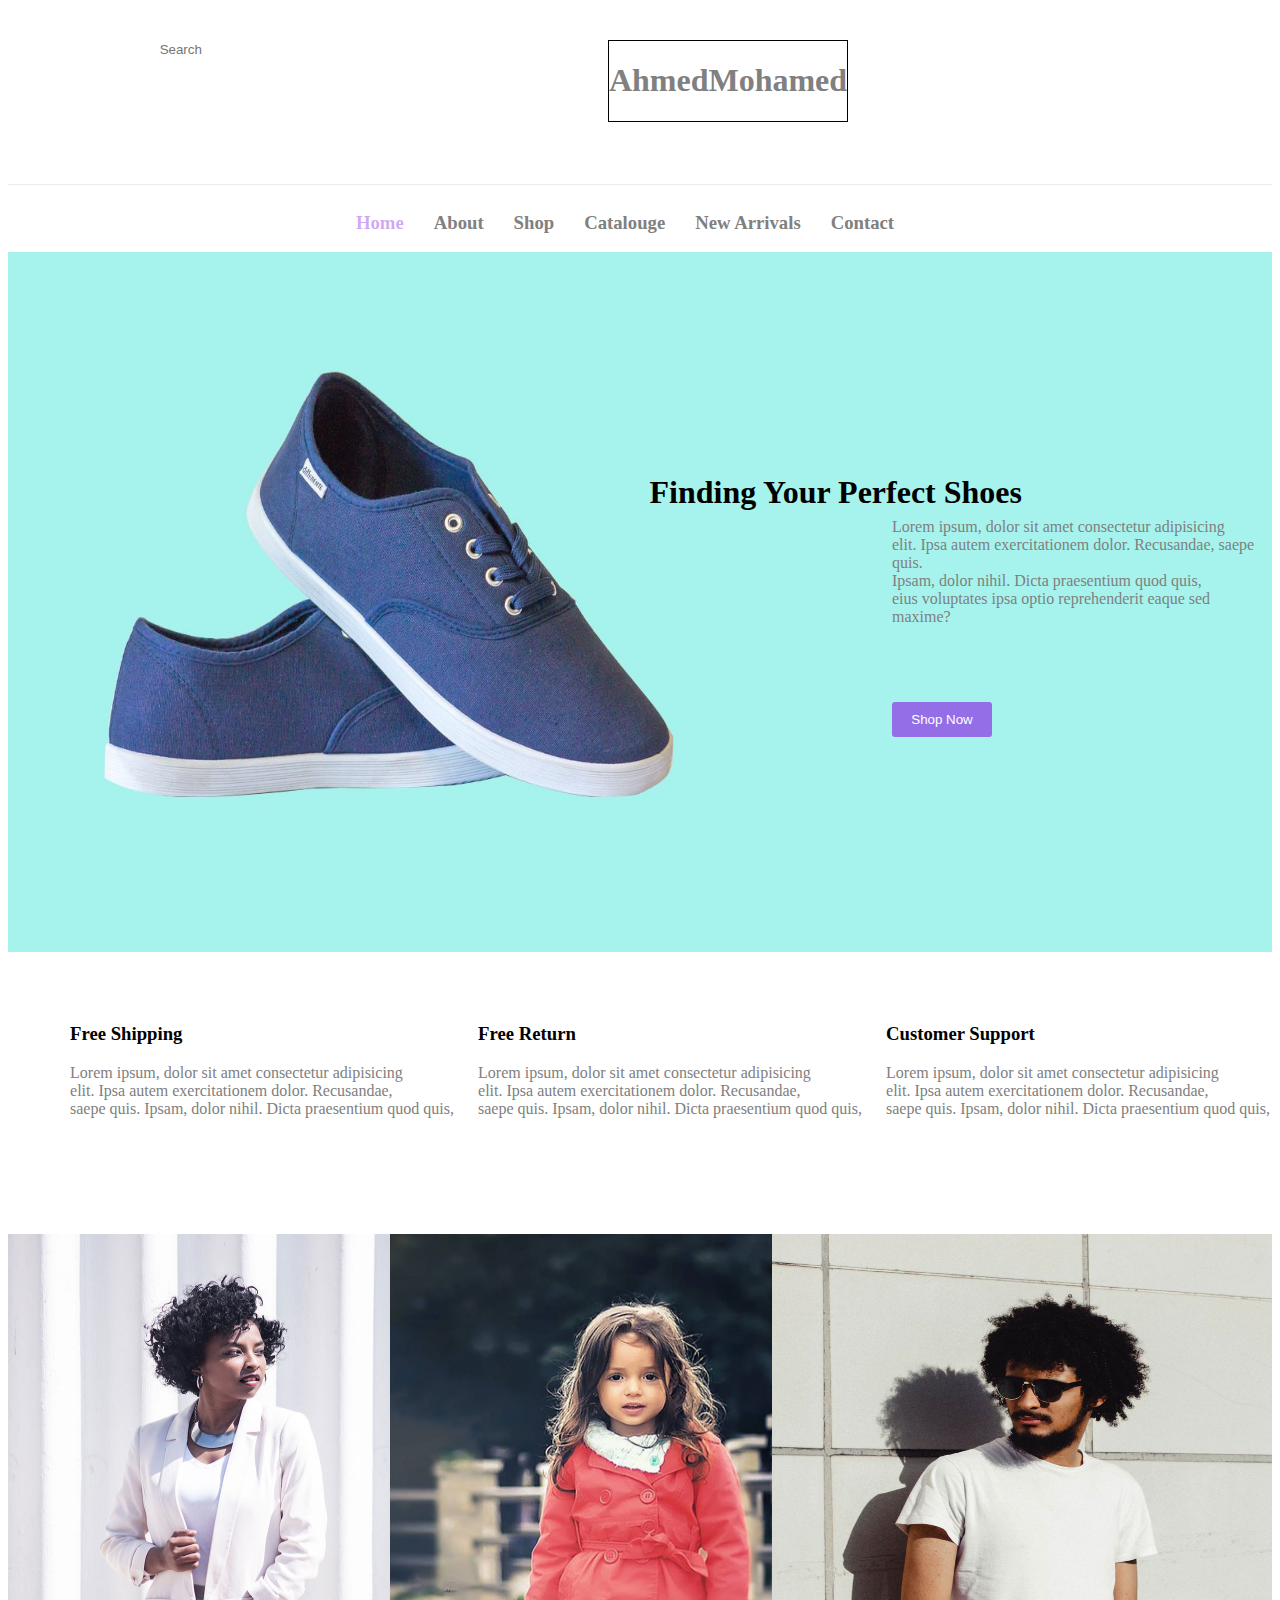
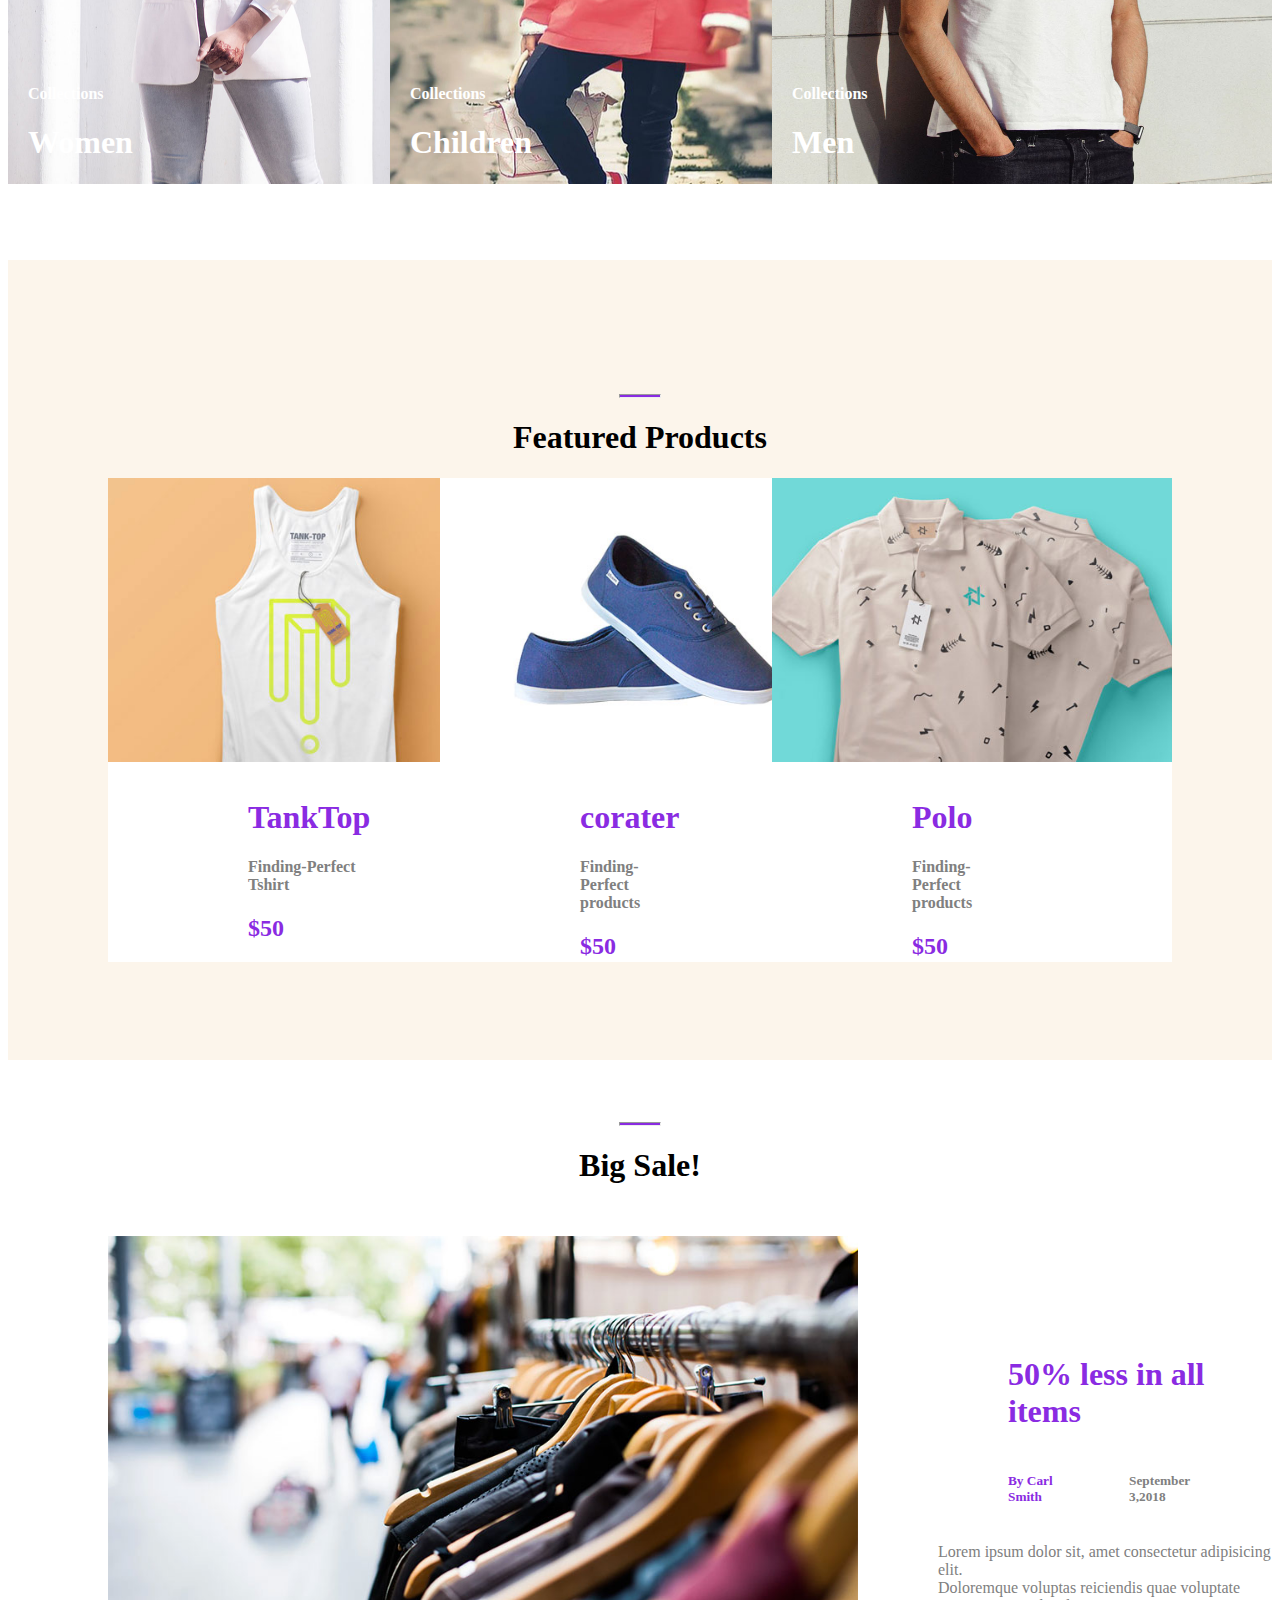
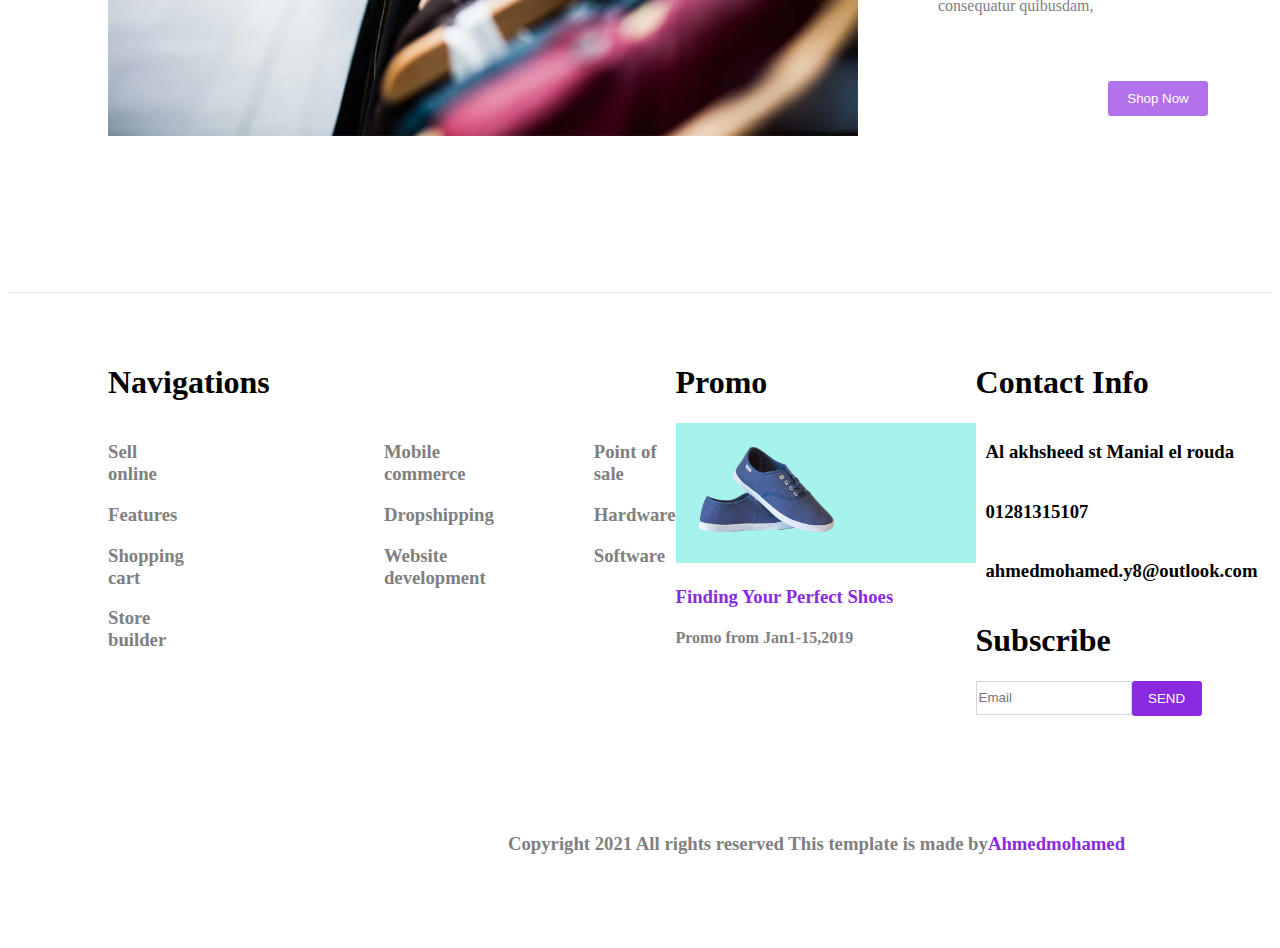
<file: index.html>
<!DOCTYPE html>
<html lang="en">
<head>
    <meta charset="UTF-8">
    <meta http-equiv="X-UA-Compatible" content="IE=edge">
    <meta name="viewport" content="width=device-width, initial-scale=1.0">
    <title>Document</title>
    <link rel="stylesheet" href="style.css">
    <link rel="stylesheet" href="https://cdnjs.cloudflare.com/ajax/libs/font-awesome/6.0.0-beta2/css/all.min.css"
    integrity="sha512-YWzhKL2whUzgiheMoBFwW8CKV4qpHQAEuvilg9FAn5VJUDwKZZxkJNuGM4XkWuk94WCrrwslk8yWNGmY1EduTA=="
    crossorigin="anonymous" referrerpolicy="no-referrer" />
</head>
<body>
    <nav>
        <div class="left">
            <i class="fa-solid fa-magnifying-glass"></i>  
            <input type="text" placeholder="Search">

        </div>

        <div class="middle">
            <h1>AhmedMohamed</h1>

        </div>


        <div class="right">
            <i class="fa-solid fa-user"></i>
            <i class="fa-regular fa-heart"></i>
            <i class="fa-solid fa-cart-shopping"></i>
        </div>



    </nav> 
    <br><br><br>
    <hr class="lastthr">
    <div class="middlenav">
        <div class="arrow">
            <h3 class="text1">Home</h3>
            <i class="fa-solid fa-angle-down"></i>
        </div>
        <div class="arrow" >
            <h3 class="text2">About</h3>
            <i class="fa-solid fa-angle-down"></i>

        </div>
        <div >
            <h3 class="text3">Shop</h3>

        </div>
        <div>
            <h3 class="text4">Catalouge</h3>


        </div>
        <div>
            <h3 class="text5">New Arrivals</h3>

        </div>
        <div>
            <h3 class="text6">Contact</h3>

        </div>






    </div>
    <div class="sec1">
        <div >
            <img class="pos" src="hero_1.jpg"  width="100%" height="700" alt="">

        </div>
        <div>
            <h1 class="abso">Finding Your Perfect Shoes</h1>
            <p >Lorem ipsum, dolor sit amet consectetur adipisicing <br> elit. Ipsa autem exercitationem dolor. Recusandae, saepe quis. <br> Ipsam, dolor nihil. Dicta praesentium quod quis, <br> eius voluptates ipsa optio reprehenderit eaque sed maxime?</p>
            <input class="shopnow" type="submit" value="Shop Now">

        </div>
    </div> <br> <br> <br> <br> <br> <br> <br> <br> <br> <br> <br>
    <br><br><br>
    
    <div class="sec2">
        <div class="free">
            <i class="fa-solid fa-truck"></i>
            <div>
                <h3>Free Shipping</h3>
            <p>Lorem ipsum, dolor sit amet consectetur adipisicing <br>
                elit. Ipsa autem exercitationem dolor. Recusandae, <br> saepe quis.
                Ipsam, dolor nihil. Dicta praesentium quod quis,</p>
            </div>

        </div>
        <div class="return">
            <i class="fa-solid fa-rotate-left"></i>
            <div>
                <h3>Free Return</h3>
            <p>Lorem ipsum, dolor sit amet consectetur adipisicing <br>
                elit. Ipsa autem exercitationem dolor. Recusandae, <br> saepe quis.
                Ipsam, dolor nihil. Dicta praesentium quod quis,</p>
            </div>


        </div>
        <div class="customer">
            <i class="fa-solid fa-circle-question"></i>
            <div>
                <h3>Customer Support</h3>
            <p>Lorem ipsum, dolor sit amet consectetur adipisicing <br>
                elit. Ipsa autem exercitationem dolor. Recusandae, <br> saepe quis.
                Ipsam, dolor nihil. Dicta praesentium quod quis,</p>
            </div>




        </div>






    </div>
    <div class="sec3">
        <div class="firstrel">

            <img class="women" width="450px" src="women.jpg" height="550px" alt="">
            <div class="absolutee">
                <h4 class="collection">Collections</h4>
                <h1 class="wooo">Women</h1>
            </div>
        </div>
        <div class="secrel">
            <img class="children" src="children.jpg" width="450" height="550px" alt="">
            <div class="absoluteee">
                <h4 class="collection">Collections</h4>
                <h1 class="wooo">Children</h1>
            </div>
        </div>
        <div class="menrel">
            <img src="men.jpg" width="500px" height="550px" alt="">
            <div class="absoluteee">
                <h4 class="collection">Collections</h4>
                <h1 class="wooo">Men</h1>
                </div>

        </div>

    </div>
    <br><br><br><br>
    <div class="back">
        <br> <br> <br> <br><br> <br><br> <hr class="purple">
         <h1 class="products">Featured Products</h1>
        <div class="sec4">
            <div class="rel0">
                <img class="cloth1" src="cloth_1.jpg" width="400px" alt="">
                <div class="tanktop">
                    <h1>TankTop</h1>
                    <h4>Finding-Perfect Tshirt</h4>
                    <h2>$50</h2>
                </div>



            </div>
            <div class="rel1">
                <img class="shoe1" src="shoe_1.jpg" width="400" alt="">

                <div class="corater">
                    <h1>corater</h1>
                    <h4>Finding-Perfect products</h4>
                    <h2>$50</h2>
                </div>


            </div>
            <div class="rel2">
                <img class="clothh2" src="cloth_2.jpg" width="400" alt="">
                <div class="polooo">
                    <h1>Polo</h1>
                    <h4>Finding-Perfect products</h4>
                    <h2>$50</h2>


                </div>

               

                </div>
                
           
        
            
    
    
    
    
    
    
    
    
    
    
    
        </div>
    

    </div> <br><br><br>
    <div class="big">
        <hr>
        <h1>Big Sale!</h1>
    </div>
    <div class="sec5">
        <div>
            <img class="blog1" src="blog_1.jpg"  alt="">



        </div>
        <div class="items">
            <h1>50% less in all items</h1>
            <div class="sep">
                <h5> By Carl Smith</h5> 
                <h5 class="sepppppp">September 3,2018</h5>
            </div>
            <p>Lorem ipsum dolor sit, amet consectetur adipisicing elit. <br>  Doloremque voluptas reiciendis quae voluptate consequatur quibusdam,</p>
            <input type="submit" value="Shop Now">

            
        </div>



    </div>
    <br><br><br><br><br><br><br><br>
    <hr class="lastthr">

    <div class="footer">

        <div class="foot-left">
            <h1>Navigations</h1>
           <div class="ulflex">
            <div class="col1">
                <h3>Sell online</h3>
                <h3>Features</h3>
                <h3>Shopping cart</h3>
                <h3>Store builder</h3>
            </div>
            <div class="col2">
                <h3>Mobile commerce</h3>
                <h3>Dropshipping</h3>
                <h3>Website development</h3>
            </div>
            <div>
                <h3>Point of sale</h3>
                <h3>Hardware</h3>
                <h3>Software</h3>
            </div>
           </div>
        </div>
        <div class="promo"> 
            <h1>Promo</h1>
            <img src="hero_1.jpg" width="300px" alt="">
            <h3>
                Finding Your Perfect Shoes
            </h3>
            <h4>
                Promo from Jan1-15,2019
            </h4>

        </div>
        <div class="contact"> 

            <h1>Contact Info</h1>
            <div class="manial">
                <i class="fa-solid fa-location-dot"></i>
                <h3>Al akhsheed st Manial el rouda</h3>
            </div>
            <div class="telephone">
                <i class="fa-solid fa-phone"></i>
                <h3>01281315107</h3>

            </div>
            <div class="emaill">
                <i class="fa-solid fa-envelope"></i>
                <h3>ahmedmohamed.y8@outlook.com</h3>
            </div>
            <h1>Subscribe</h1>
            <div>
                <input class="emaillast" type="text" placeholder="Email">
                <input class="sendd" type="submit" value="SEND">
            
            </div>

        </div>
       
    </div>
    <div class="lastttttttt">

        <h3 class="copyright">Copyright 2021 All rights reserved This template is made by
            <i class="fa-solid fa-heart"></i>
            
            
            <h3 class="name">Ahmedmohamed</h3> </h3>
    </div>


















    </div>





</body>
</html>
</file>
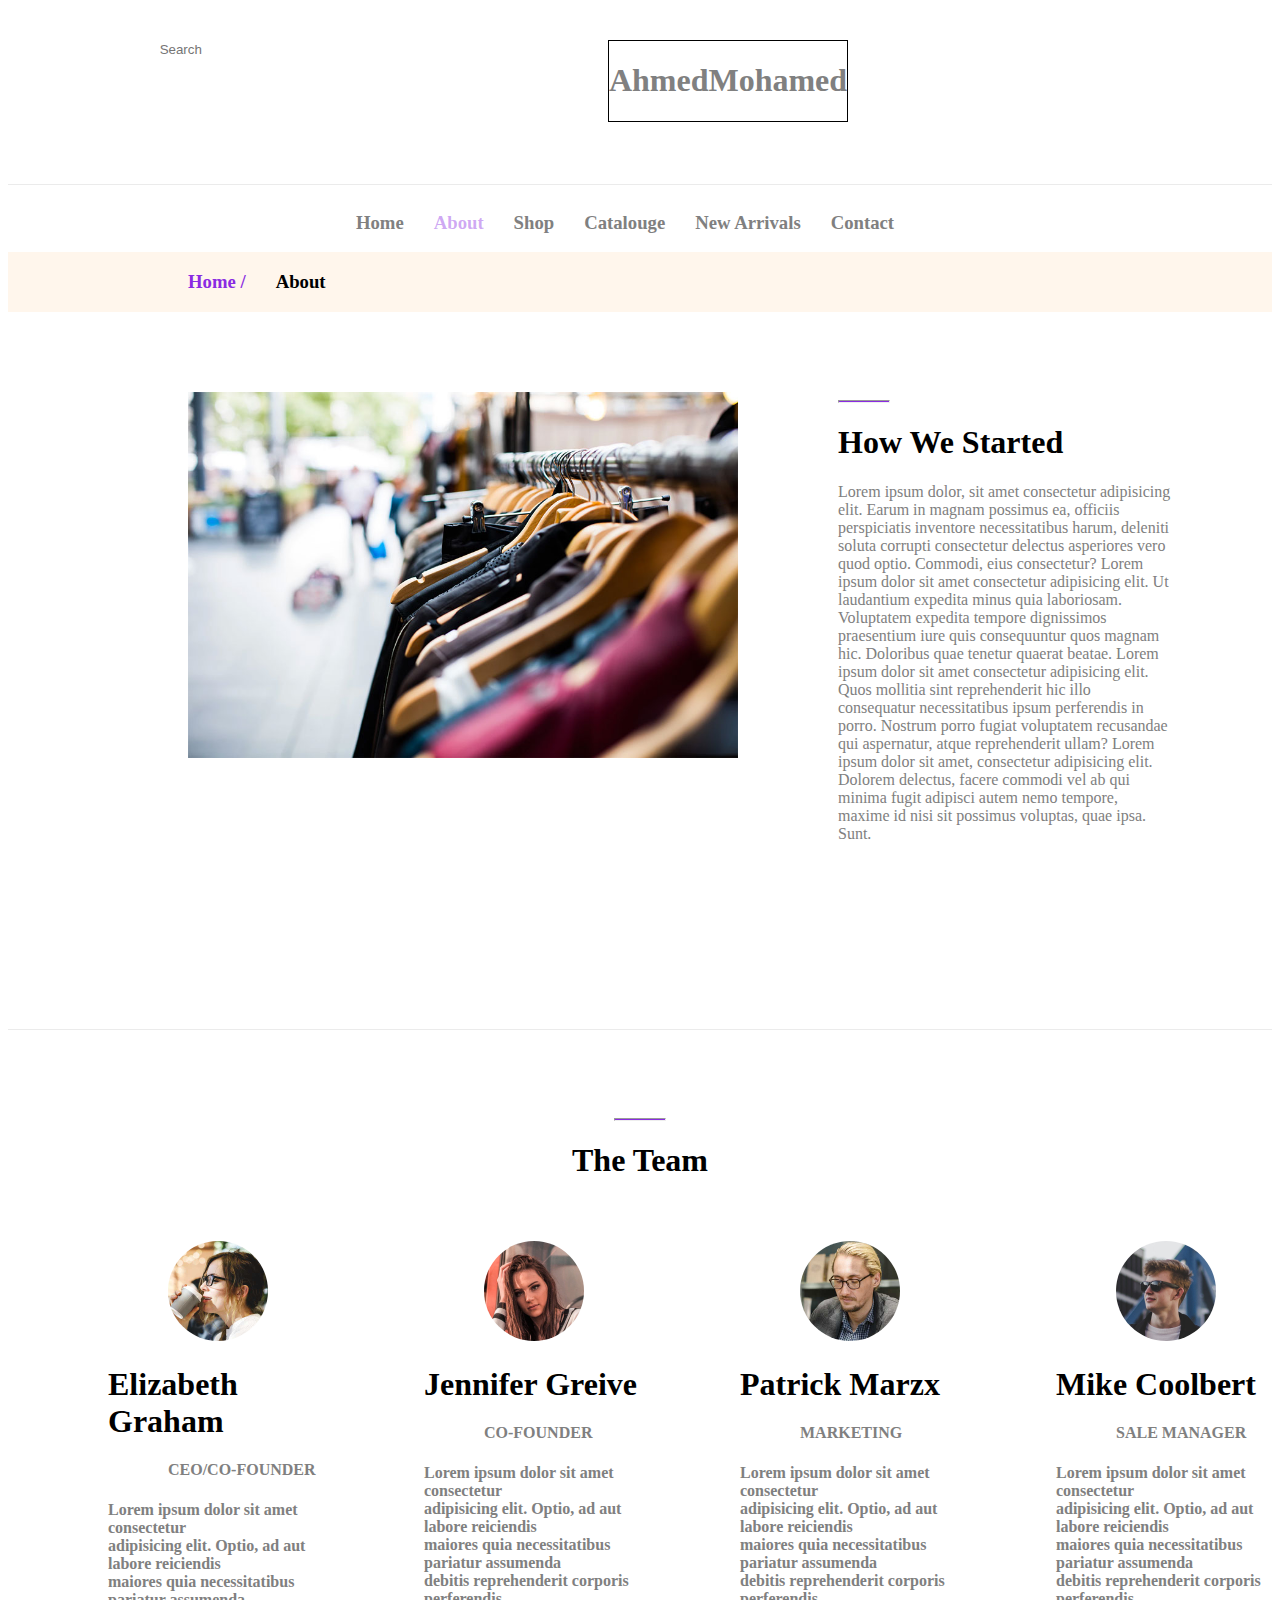
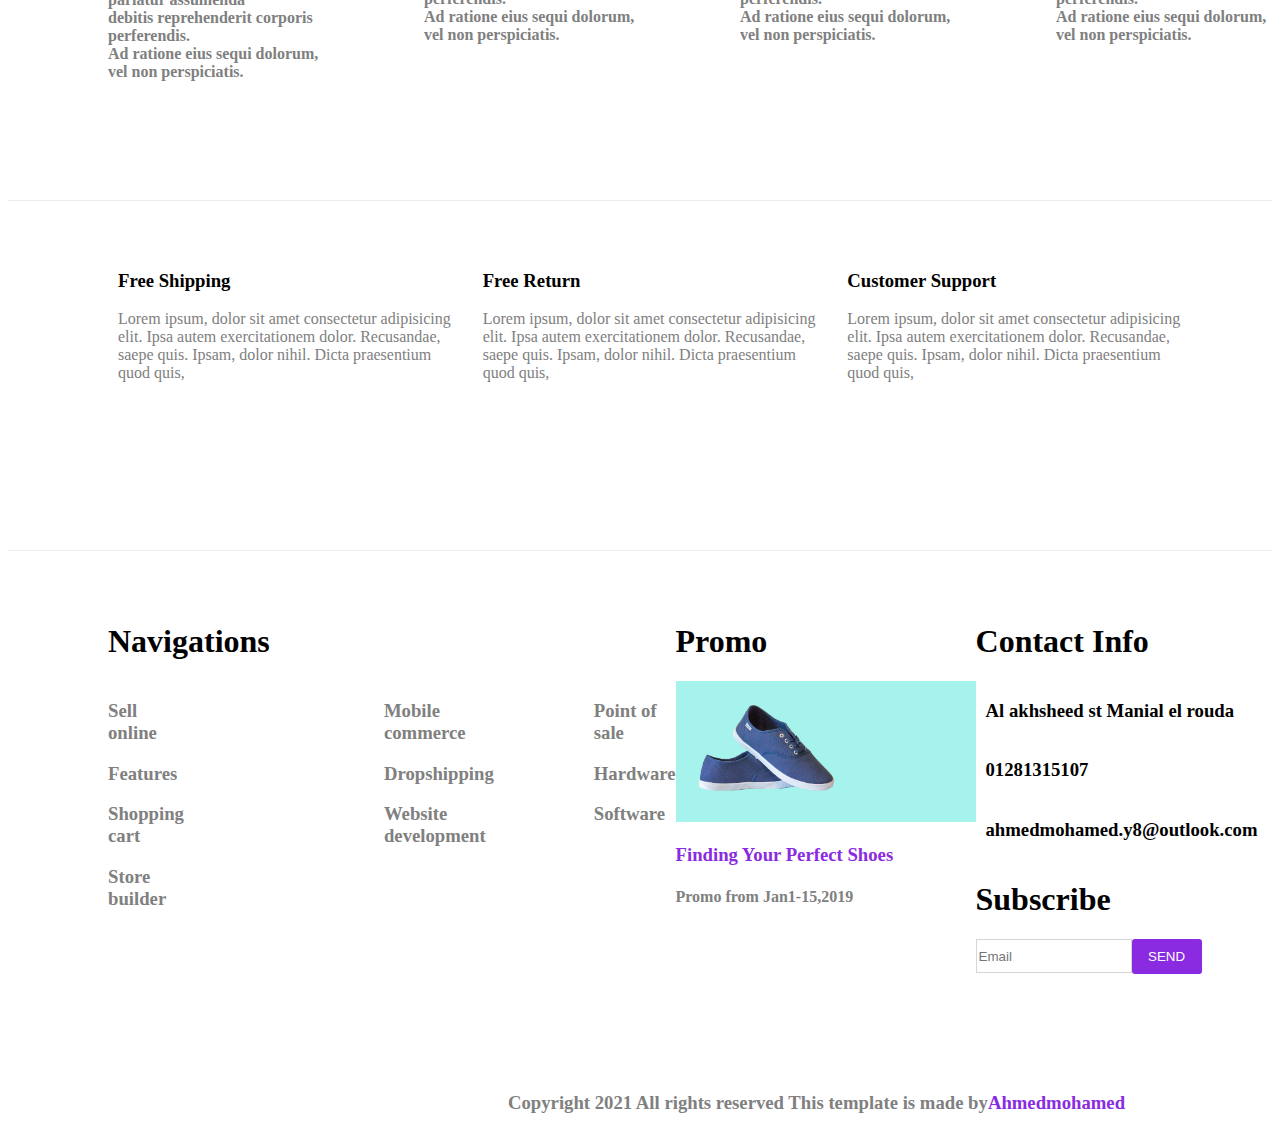
<file: about.html>
<!DOCTYPE html>
<html lang="en">
<head>
    <meta charset="UTF-8">
    <meta http-equiv="X-UA-Compatible" content="IE=edge">
    <meta name="viewport" content="width=device-width, initial-scale=1.0">
    <title>Document</title>
    <link rel="stylesheet" href="style2.css">
    <link rel="stylesheet" href="https://cdnjs.cloudflare.com/ajax/libs/font-awesome/6.0.0-beta2/css/all.min.css"
    integrity="sha512-YWzhKL2whUzgiheMoBFwW8CKV4qpHQAEuvilg9FAn5VJUDwKZZxkJNuGM4XkWuk94WCrrwslk8yWNGmY1EduTA=="
    crossorigin="anonymous" referrerpolicy="no-referrer" />

</head>
<body>
    <nav>
        <div class="left">
            <i class="fa-solid fa-magnifying-glass"></i>  
            <input type="text" placeholder="Search">

        </div>

        <div class="middle">
            <h1>AhmedMohamed</h1>

        </div>


        <div class="right">
            <i class="fa-solid fa-user"></i>
            <i class="fa-regular fa-heart"></i>
            <i class="fa-solid fa-cart-shopping"></i>
        </div>



    </nav> 
    <br><br><br>
    <hr class="lasthrr">
    <div class="middlenav">
        <div class="arrow">
            <h3 class="text1">Home</h3>
            <i class="fa-solid fa-angle-down"></i>
        </div>
        <div class="arrow" >
            <h3 class="text2">About</h3>
            <i class="fa-solid fa-angle-down"></i>

        </div>
        <div >
            <h3 class="text3">Shop</h3>

        </div>
        <div>
            <h3 class="text4">Catalouge</h3>


        </div>
        <div>
            <h3 class="text5">New Arrivals</h3>

        </div>
        <div>
            <h3 class="text6">Contact</h3>

        </div>






    </div>
    <div class="midflex">
        <h3 class="home">Home /</h3>
        
        <h3 class="about">About</h3>
    </div>
    <div class="sec1">
        <div>
            <img src="blog_1.jpg" width="550px" alt="">

        </div>
        <div class="started">
            <hr>
            <h1>How We Started</h1>
            <p>Lorem ipsum dolor, sit amet consectetur adipisicing elit. Earum in magnam possimus ea, officiis perspiciatis inventore necessitatibus harum, deleniti soluta corrupti consectetur delectus asperiores vero quod optio. Commodi, eius consectetur? Lorem ipsum dolor sit amet consectetur adipisicing elit. Ut laudantium expedita minus quia laboriosam. Voluptatem expedita tempore dignissimos praesentium iure quis consequuntur quos magnam hic. Doloribus quae tenetur quaerat beatae. Lorem ipsum dolor sit amet consectetur adipisicing elit. Quos mollitia sint reprehenderit hic illo consequatur necessitatibus ipsum perferendis in porro. Nostrum porro fugiat voluptatem recusandae qui aspernatur, atque reprehenderit ullam? Lorem ipsum dolor sit amet, consectetur adipisicing elit. Dolorem delectus, facere commodi vel ab qui minima fugit adipisci autem nemo tempore, maxime id nisi sit possimus voluptas, quae ipsa. Sunt. </p>

        </div>
    </div>
    <br><br><br><br><br><br><br><br><br>
    <hr class="lasthrr"> <br><br><br><br>
    <hr class="hrteam">
    <h1 class="theteam">The Team</h1>
    <div class="team">
        <div>
            <img class="person1" src="person_1.jpg"  alt="">
            <h1>Elizabeth Graham</h1>
            <h4 class="coo">CEO/CO-FOUNDER</h4>
            <h4>Lorem ipsum dolor sit amet consectetur <br> adipisicing elit. Optio, ad aut labore reiciendis <br> maiores quia necessitatibus pariatur assumenda <br> debitis reprehenderit corporis perferendis. <br> Ad ratione eius sequi dolorum, vel non perspiciatis.</h4>
        </div>
        <div>
            <img class="person1" src="person_2.jpg"  alt="">
            <h1>Jennifer Greive </h1>
            <h4 class="coo">CO-FOUNDER</h4>
            <h4>Lorem ipsum dolor sit amet consectetur <br> adipisicing elit. Optio, ad aut labore reiciendis <br> maiores quia necessitatibus pariatur assumenda <br> debitis reprehenderit corporis perferendis. <br> Ad ratione eius sequi dolorum, vel non perspiciatis.</h4>
        </div>

        <div>
            <img class="person1" src="person_3.jpg"  alt="">
            <h1>Patrick Marzx</h1>
            <h4 class="coo">MARKETING</h4>
            <h4>Lorem ipsum dolor sit amet consectetur <br> adipisicing elit. Optio, ad aut labore reiciendis <br> maiores quia necessitatibus pariatur assumenda <br> debitis reprehenderit corporis perferendis. <br> Ad ratione eius sequi dolorum, vel non perspiciatis.</h4>
        </div>

        <div>
            <img class="person1" src="person_4.jpg"  alt="">
            <h1>Mike Coolbert</h1>
            <h4 class="coo"> SALE MANAGER</h4>
            <h4>Lorem ipsum dolor sit amet consectetur <br> adipisicing elit. Optio, ad aut labore reiciendis <br> maiores quia necessitatibus pariatur assumenda <br> debitis reprehenderit corporis perferendis. <br> Ad ratione eius sequi dolorum, vel non perspiciatis.</h4>
        </div> 
    </div>
    <br><br><br><br><br>
    <hr class="lasthrr">
    <div class="sec2">
        <div class="free">
            <i class="fa-solid fa-truck"></i>
            <div>
                <h3>Free Shipping</h3>
            <p>Lorem ipsum, dolor sit amet consectetur adipisicing <br>
                elit. Ipsa autem exercitationem dolor. Recusandae, <br> saepe quis.
                Ipsam, dolor nihil. Dicta praesentium quod quis,</p>
            </div>

        </div>
        <div class="return">
            <i class="fa-solid fa-rotate-left"></i>
            <div>
                <h3>Free Return</h3>
            <p>Lorem ipsum, dolor sit amet consectetur adipisicing <br>
                elit. Ipsa autem exercitationem dolor. Recusandae, <br> saepe quis.
                Ipsam, dolor nihil. Dicta praesentium quod quis,</p>
            </div>


        </div>
        <div class="customer">
            <i class="fa-solid fa-circle-question"></i>
            <div>
                <h3>Customer Support</h3>
            <p>Lorem ipsum, dolor sit amet consectetur adipisicing <br>
                elit. Ipsa autem exercitationem dolor. Recusandae, <br> saepe quis.
                Ipsam, dolor nihil. Dicta praesentium quod quis,</p>
            </div>
        </div>
    </div>
    <br><br><br><br><br><br><br><br>
    <hr class="lasthrr">  
    <div class="footer">

        <div class="foot-left">
            <h1>Navigations</h1>
           <div class="ulflex">
            <div class="col1">
                <h3>Sell online</h3>
                <h3>Features</h3>
                <h3>Shopping cart</h3>
                <h3>Store builder</h3>


                

            </div>
            <div class="col2">
                <h3>Mobile commerce</h3>
                <h3>Dropshipping</h3>
                <h3>Website development</h3>
            </div>
            <div>
                <h3>Point of sale</h3>
                <h3>Hardware</h3>
                <h3>Software</h3>
            </div>
           </div>
        
        
        
        </div>
        <div class="promo"> 
            <h1>Promo</h1>
            <img src="hero_1.jpg" width="300px" alt="">
            <h3>
                Finding Your Perfect Shoes
            </h3>
            <h4>
                Promo from Jan1-15,2019
            </h4>




        </div>
        <div class="contact"> 

            <h1>Contact Info</h1>
            <div class="manial">
                <i class="fa-solid fa-location-dot"></i>
                <h3>Al akhsheed st Manial el rouda</h3>
            </div>
            <div class="telephone">
                <i class="fa-solid fa-phone"></i>
                <h3>01281315107</h3>

            </div>
            <div class="emaill">
                <i class="fa-solid fa-envelope"></i>
                <h3>ahmedmohamed.y8@outlook.com</h3>
            </div>
            <h1>Subscribe</h1>
            <div>
                <input class="emaillast" type="text" placeholder="Email">
                <input class="sendd" type="submit" value="SEND">
            
            </div>

        </div>
       
    </div>
    <div class="lastttttttt">

        <h3 class="copyright">Copyright 2021 All rights reserved This template is made by
            <i class="fa-solid fa-heart"></i>
            
            
            <h3 class="name">Ahmedmohamed</h3> </h3>
    </div>


















    </div>

    
</body>
</html>
</file>
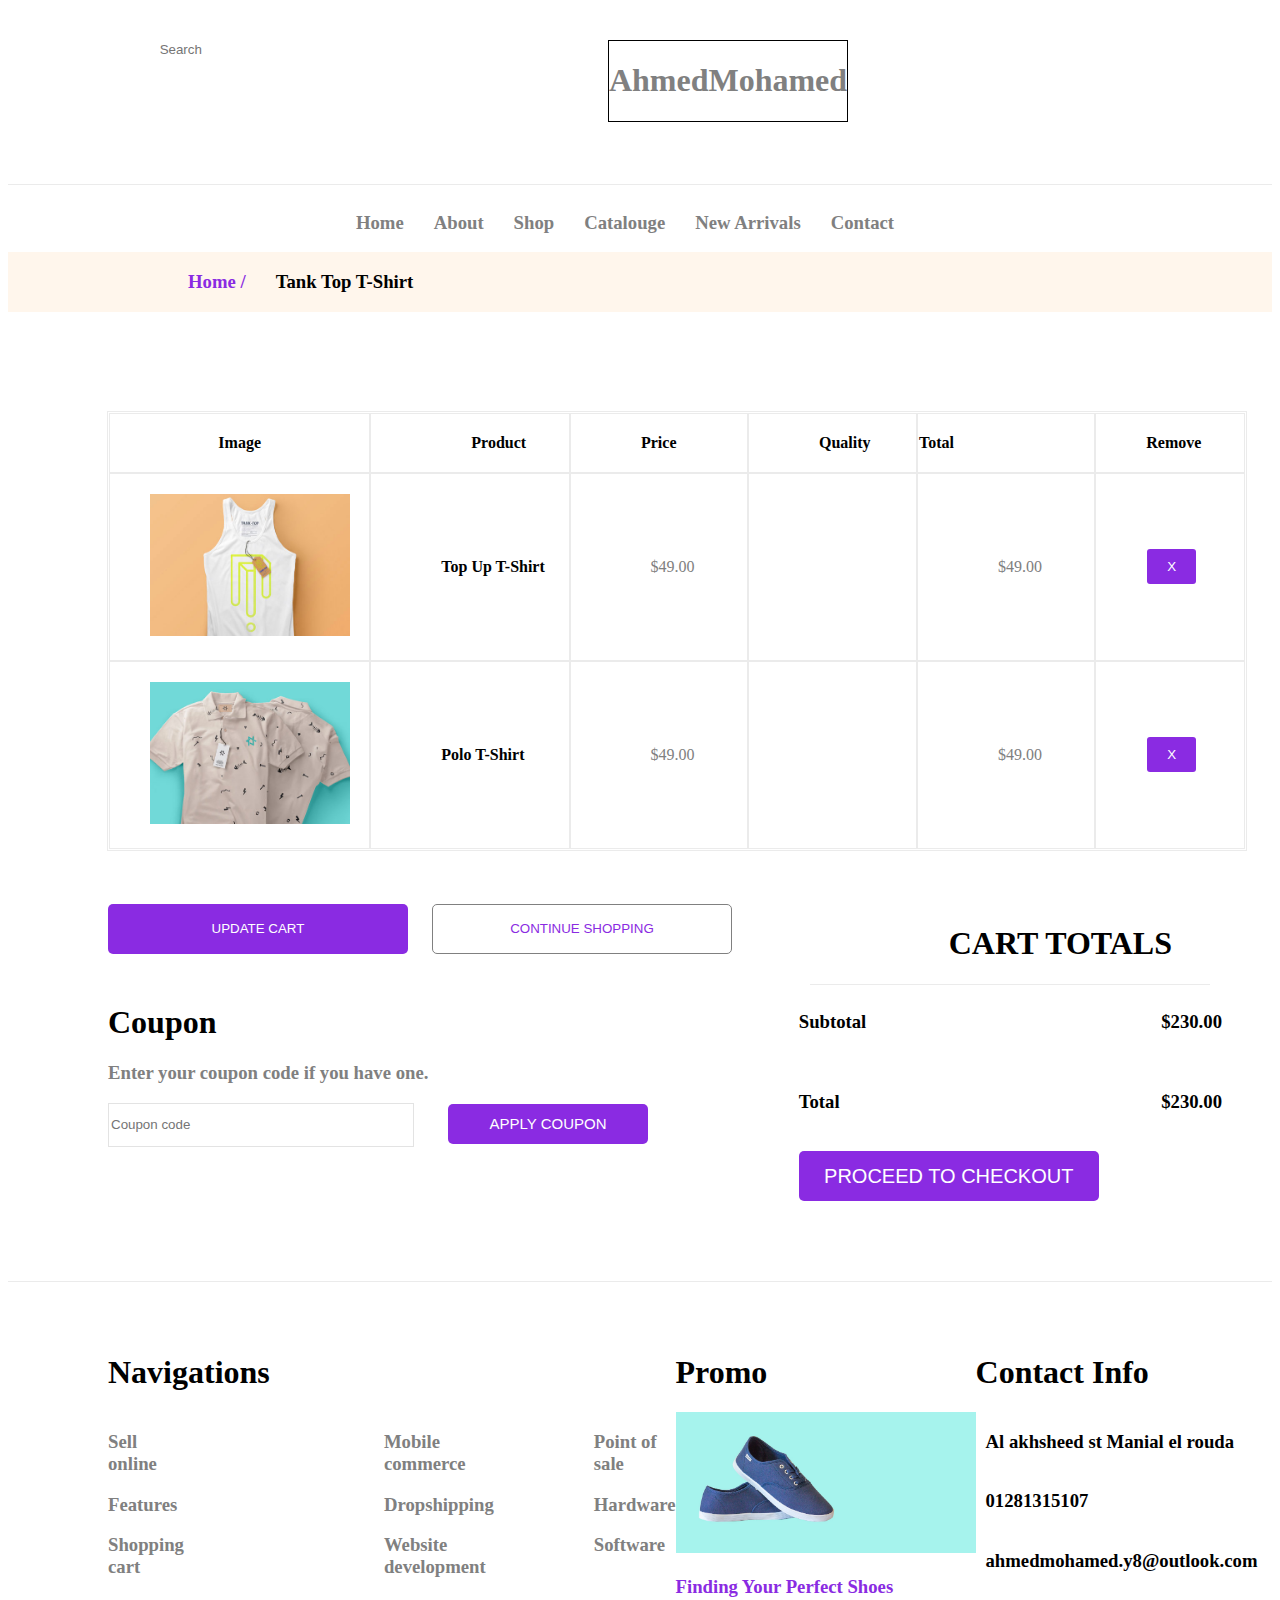
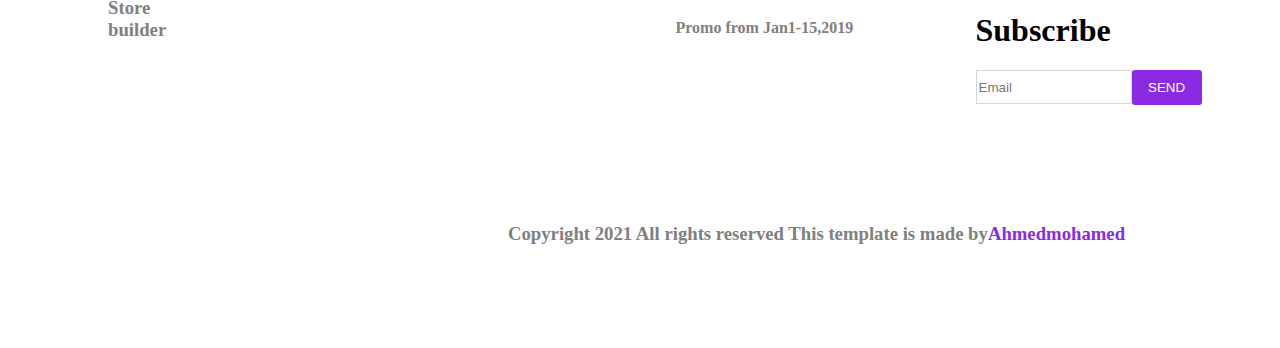
<file: Cart.html>
<!DOCTYPE html>
<html lang="en">
<head>
    <meta charset="UTF-8">
    <meta http-equiv="X-UA-Compatible" content="IE=edge">
    <meta name="viewport" content="width=device-width, initial-scale=1.0">
    <title>Document</title>
    <link rel="stylesheet" href="style5.css">
    <link rel="stylesheet" href="https://cdnjs.cloudflare.com/ajax/libs/font-awesome/6.0.0-beta2/css/all.min.css"
    integrity="sha512-YWzhKL2whUzgiheMoBFwW8CKV4qpHQAEuvilg9FAn5VJUDwKZZxkJNuGM4XkWuk94WCrrwslk8yWNGmY1EduTA=="
    crossorigin="anonymous" referrerpolicy="no-referrer" />

</head>
<body>
    <nav>
        <div class="left">
            <i class="fa-solid fa-magnifying-glass"></i>  
            <input type="text" placeholder="Search">

        </div>

        <div class="middle">
            <h1>AhmedMohamed</h1>

        </div>


        <div class="right">
            <i class="fa-solid fa-user"></i>
            <i class="fa-regular fa-heart"></i>
            <i class="fa-solid fa-cart-shopping"></i>
        </div>



    </nav> 
    <br><br><br>
    <hr class="lasthrr">
    <div class="middlenav">
        <div class="arrow">
            <h3 class="text1">Home</h3>
            <i class="fa-solid fa-angle-down"></i>
        </div>
        <div class="arrow" >
            <h3 class="text2">About</h3>
            <i class="fa-solid fa-angle-down"></i>

        </div>
        <div >
            <h3 class="text3">Shop</h3>

        </div>
        <div>
            <h3 class="text4">Catalouge</h3>


        </div>
        <div>
            <h3 class="text5">New Arrivals</h3>

        </div>
        <div>
            <h3 class="text6">Contact</h3>

        </div>

    </div>
    <div class="midflex">
        <h3 class="home">Home /</h3>
        
        <h3 class="about">Tank Top T-Shirt</h3>
    </div>
    <div>
        <table width="90%">
            <tr class="text">
                <td class="image"><strong>Image</strong></td>
                <td class="product"><strong>Product</strong></td>
                <td class="price"><strong>Price</strong></td>
                <td class="quality"><strong>Quality</strong></td>
                <td class="total"><strong>Total</strong></td>
                <td class="remove"><strong>Remove</strong></td>
            </tr>
            <tr>
                <td class="row1"> <img class="cloth1" src="cloth_1.jpg" alt="">
                </td>
                <td class="topp"><strong>Top Up T-Shirt</strong></td>
                <td class="dollar">$49.00</td>
                <td></td>
                <td class="dollar">$49.00</td>
                <td><input class="value" type="submit" value="X"></td>
            </tr>
            <tr>
                <td class="row2"><img class="polo" src="cloth_2.jpg" alt=""></td>
                <td class="poloo"><strong>Polo T-Shirt</strong></td>
                <td class="dollar">$49.00</td>
                <td></td>
                <td class="dollar">$49.00</td>
                <td><input class="value" type="submit" value="X"></td>
            </tr>
        </table>
    </div>
    <br><br><br>
    <div class="under">
        <div class="leftt"> 
            <input class="update" type="submit" value="UPDATE CART">
            <input class="continue" type="submit" value="CONTINUE SHOPPING">
            <h1>Coupon</h1>
            <h3>Enter your coupon code if you have one.</h3>
            <input class="coupon" type="text" placeholder="Coupon code">
            <input class="apply" type="submit" value="APPLY COUPON">
        </div>
        <div class="rightt">
            <h1>CART TOTALS</h1>
            <hr class="cartt">
            <div class="subb">
                <h3>Subtotal</h3>
                <h3>$230.00</h3>

                
            </div>
            <div class="total">
                <h3>Total</h3>
                <h3>$230.00</h3>


            </div>
            <a href="http://127.0.0.1:5500/checkout.html"><input class="proceed" type="submit" value="PROCEED TO CHECKOUT"></a>
        </div>
        

    </div>
    <br><br><br><br>
    <hr>
    <div class="footer">

        <div class="foot-left">
            <h1>Navigations</h1>
           <div class="ulflex">
            <div class="col1">
                <h3>Sell online</h3>
                <h3>Features</h3>
                <h3>Shopping cart</h3>
                <h3>Store builder</h3>
            </div>
            <div class="col2">
                <h3>Mobile commerce</h3>
                <h3>Dropshipping</h3>
                <h3>Website development</h3>
            </div>
            <div>
                <h3>Point of sale</h3>
                <h3>Hardware</h3>
                <h3>Software</h3>
            </div>
           </div>
        </div>
        <div class="promo"> 
            <h1>Promo</h1>
            <img src="hero_1.jpg" width="300px" alt="">
            <h3>
                Finding Your Perfect Shoes
            </h3>
            <h4>
                Promo from Jan1-15,2019
            </h4>

        </div>
        <div class="contact"> 

            <h1>Contact Info</h1>
            <div class="manial">
                <i class="fa-solid fa-location-dot"></i>
                <h3>Al akhsheed st Manial el rouda</h3>
            </div>
            <div class="telephone">
                <i class="fa-solid fa-phone"></i>
                <h3>01281315107</h3>

            </div>
            <div class="emaill">
                <i class="fa-solid fa-envelope"></i>
                <h3>ahmedmohamed.y8@outlook.com</h3>
            </div>
            <h1>Subscribe</h1>
            <div>
                <input class="emaillast" type="text" placeholder="Email">
                <input class="sendd" type="submit" value="SEND">
            
            </div>

        </div>
       
    </div>
    <div class="lastttttttt">

        <h3 class="copyright">Copyright 2021 All rights reserved This template is made by
            <i class="fa-solid fa-heart"></i>
            
            
            <h3 class="name">Ahmedmohamed</h3> </h3>
    </div>




    
</body>
</html>
</file>
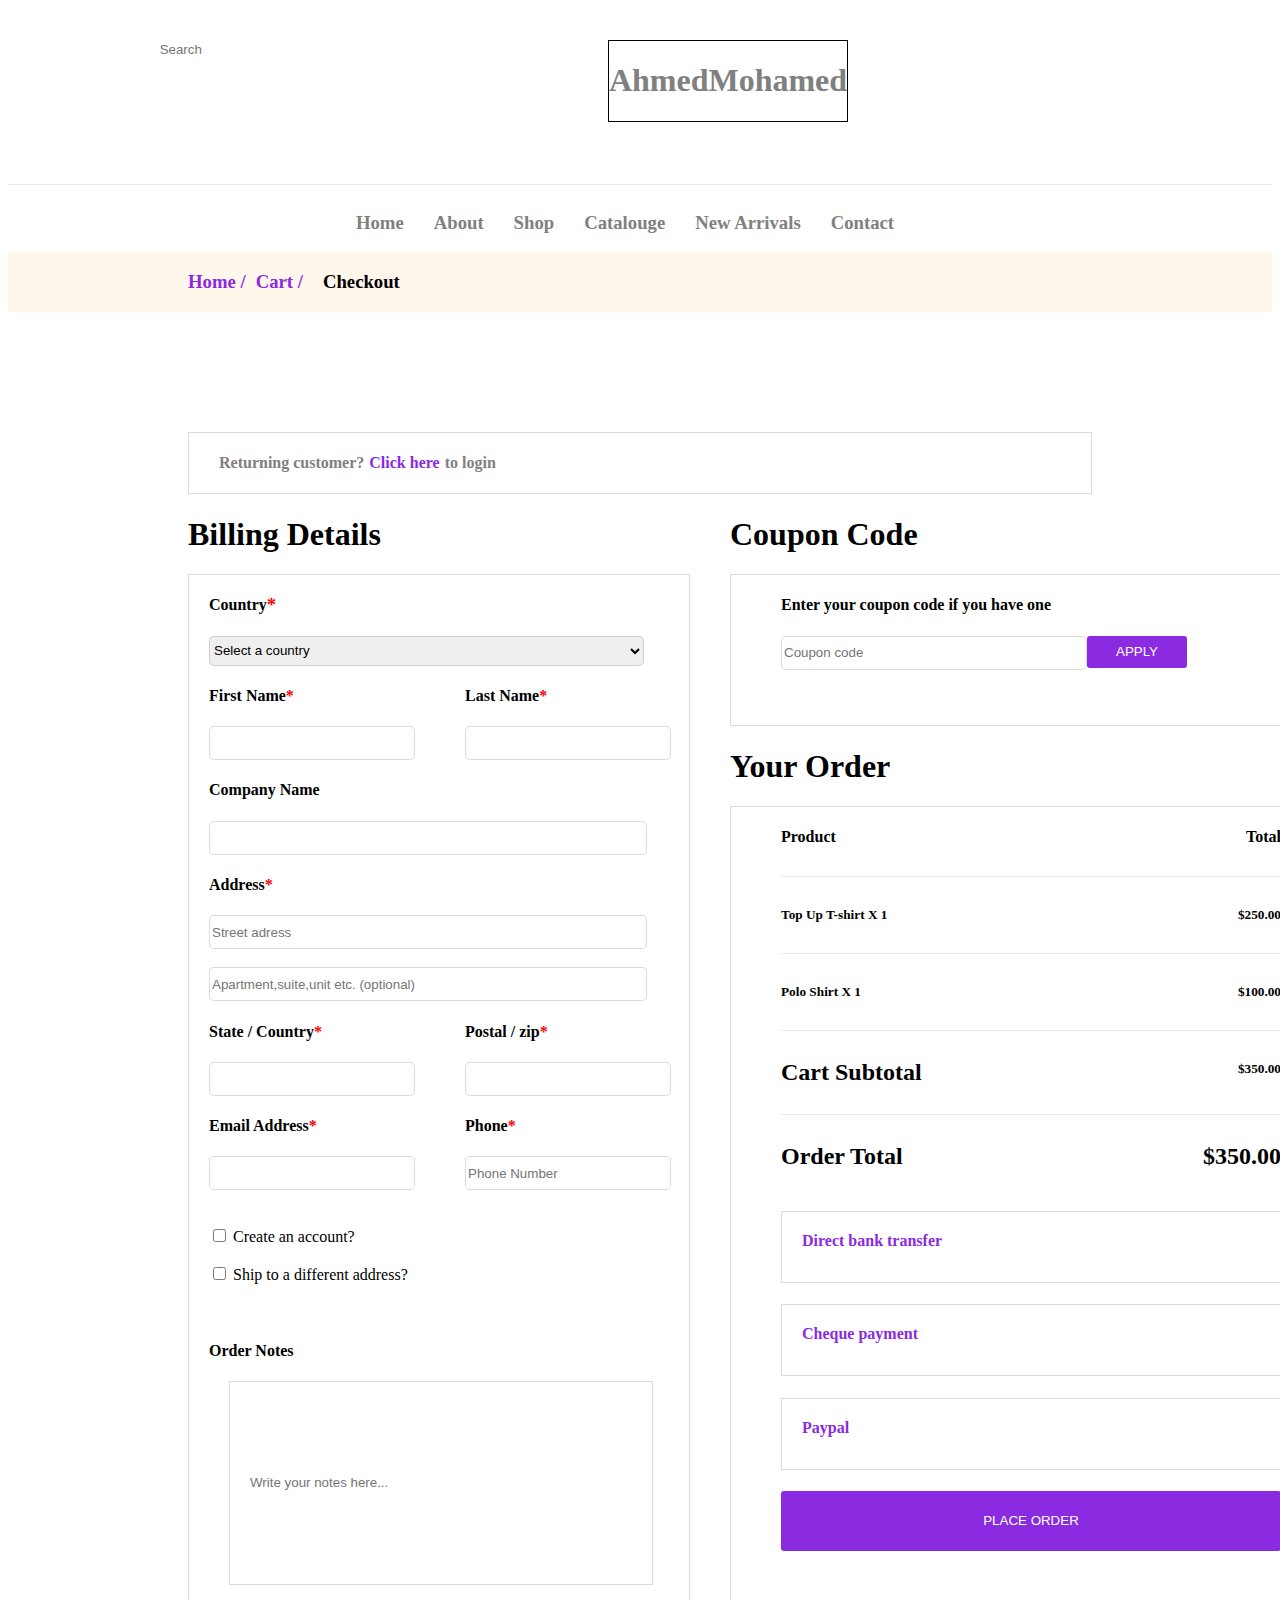
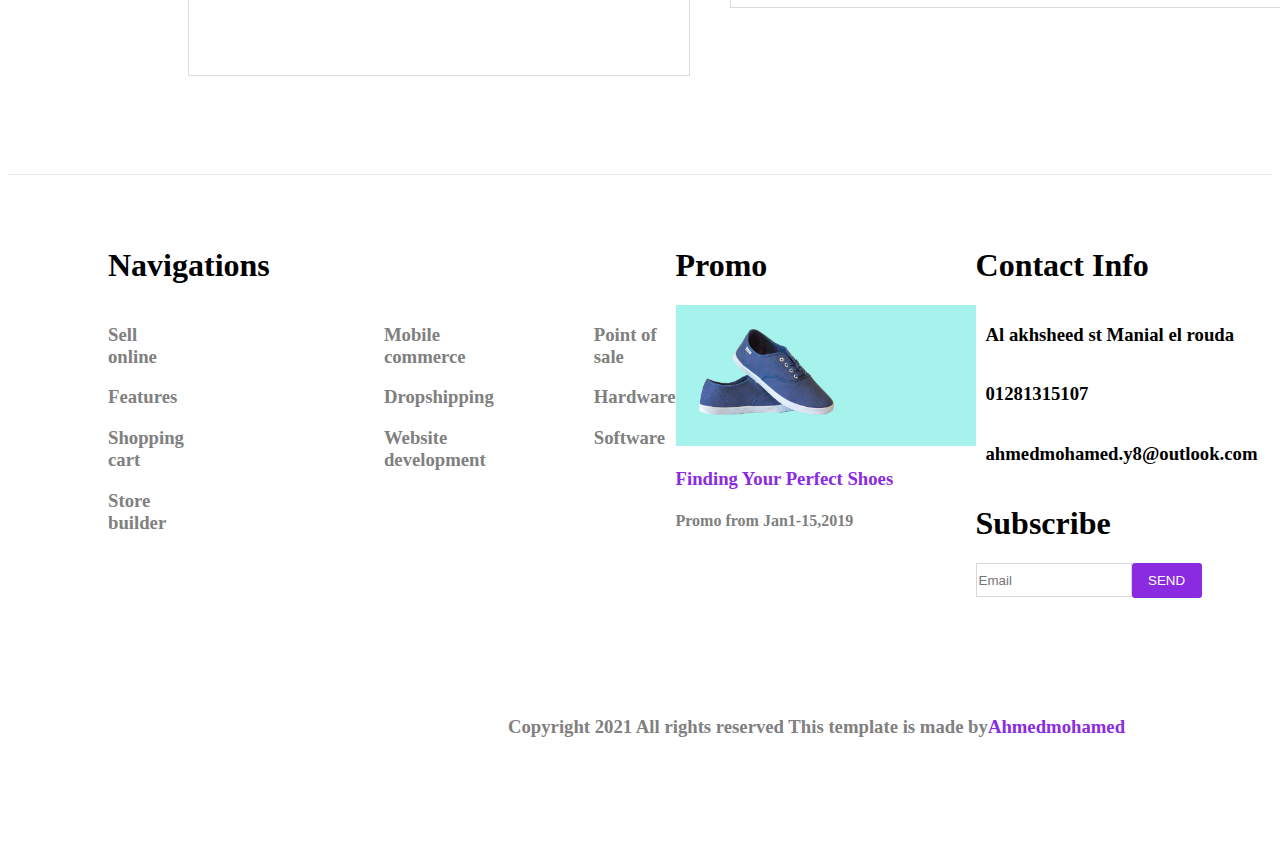
<file: checkout.html>
<!DOCTYPE html>
<html lang="en">
<head>
    <meta charset="UTF-8">
    <meta http-equiv="X-UA-Compatible" content="IE=edge">
    <meta name="viewport" content="width=device-width, initial-scale=1.0">
    <title>Document</title>
    <link rel="stylesheet" href="style6.css">
    <link rel="stylesheet" href="https://cdnjs.cloudflare.com/ajax/libs/font-awesome/6.0.0-beta2/css/all.min.css"
    integrity="sha512-YWzhKL2whUzgiheMoBFwW8CKV4qpHQAEuvilg9FAn5VJUDwKZZxkJNuGM4XkWuk94WCrrwslk8yWNGmY1EduTA=="
    crossorigin="anonymous" referrerpolicy="no-referrer" />

</head>
<body>
    <nav>
        <div class="left">
            <i class="fa-solid fa-magnifying-glass"></i>  
            <input type="text" placeholder="Search">

        </div>

        <div class="middle">
            <h1>AhmedMohamed</h1>

        </div>


        <div class="right">
            <i class="fa-solid fa-user"></i>
            <i class="fa-regular fa-heart"></i>
            <i class="fa-solid fa-cart-shopping"></i>
        </div>



    </nav> 
    <br><br><br>
    <hr class="lasthrr">
    <div class="middlenav">
        <div class="arrow">
            <h3 class="text1">Home</h3>
            <i class="fa-solid fa-angle-down"></i>
        </div>
        <div class="arrow" >
            <h3 class="text2">About</h3>
            <i class="fa-solid fa-angle-down"></i>

        </div>
        <div >
            <h3 class="text3">Shop</h3>

        </div>
        <div>
            <h3 class="text4">Catalouge</h3>


        </div>
        <div>
            <h3 class="text5">New Arrivals</h3>

        </div>
        <div>
            <h3 class="text6">Contact</h3>

        </div>

    </div>
    <div class="midflex">
        <h3 class="home">Home /</h3>
        <h3 class="about">Cart /</h3>
        <h3 class="checkout">Checkout</h3>

    </div>
    <div class="rett">
        <h4 class="customer">Returning customer? </h4>
        <h4 class="click">Click here  </h4>
        <h4 class="login">to login</h4>
    </div>
    <div class="secc2">
        <div class="leftt">
            <h1 class="bill">Billing Details</h1>
            <div class="borderr">
                <div class="gowaborder">
                    <div class="negma">
                        <h4>Country</h4>
                        <h3 class="negmaa">*</h3>
                    </div>
                    <select class="select">
                        <option value="Select a country">Select a country</option>
                        <option value="Egypt">Egypt</option>
                        <option value="America">America</option>
                        <option value="Algeria">Algeria</option>
                    </select>
                    <div class="firstflex">
                        <div class="firstname">
                            <div class="flexfirst">
                                <h4>First Name</h4>
                                <h4 class="negmaa">*</h4>
                                
                            </div>
                            <input type="text">
                        </div>
                       
                        <div class="lastname">
                            <div class="flexlast">
                                <h4>Last Name</h4>
                                <h4 class="negmaa">*</h4>
                            </div>
                            <input type="text">
    
                        </div>
    
                
    
                    </div>
                    <h4>Company Name </h4>
                    <input class="company" type="text">
                    <div class="addressflex">
                        <h4>Address </h4>
                        <h4 class="negmaa">*</h4>
                    </div>
                    <input class="street" type="text" placeholder="Street adress"> <br> <br>
                    <input class="apart" type="text" placeholder="Apartment,suite,unit etc. (optional)">
                    <div class="flexxxxxx">
                       <div class="sec2left">
                        <div class="flexstate">
                            <h4>State / Country</h4>
                            <h4 class="negmaa">*</h4>
                        </div>
                        <input type="text">
                       </div>
                       <div class="sec2right">
                        <div class="postalflexx">
                            <h4>Postal / zip</h4>
                            <h4 class="negmaa">*</h4>
                        </div>
                        <input type="text">
                       </div>
                    </div>  
                    <div class="flexxxxxxxxxxx">
                        <div class="leftflexx">
                            <div class="emailflexx">
                                <h4>Email Address</h4>
                                <h4 class="negmaa">*</h4>
                            </div>
                            <input type="text">
                        </div>
                        <div class="righttflexx">
                            <div class="phoneflexx">
                                <h4>Phone</h4>
                                <h4 class="negmaa">*</h4>
                            </div>
                            <input type="text" placeholder="Phone Number">
                        </div>              
        
                        </div>
                        <br><br>
                        <input type="checkbox" name="" id="">
                        <label for="">Create an account?</label>
                        <br><br>
                        <input type="checkbox" >
                        <label for="">Ship to a different address?</label> <br>
                        <br><br>
                        <h4>Order Notes</h4>
                        <div class="notes">
                            <input type="text" placeholder="Write your notes here...">
                        </div>
    
                </div>
    
                </div>
           



















        </div>




        <div class="rightt">
            <h1 class="yourorder">Coupon Code</h1>
            <div class="firstborderright">
                <h4>Enter your coupon code if you have one</h4>
                <input class="codeeee" type="text" placeholder="Coupon code">
                <input class="applyyyyy" type="submit" value="APPLY">
            </div>
            <h1 class="yourorder">Your Order</h1>
            <div class="secondborderright">
                <div class="clasify">
                    <div class="flex1">
                        <h4><strong>Product</strong></h4>
                        <h4><strong>Total</strong></h4>
                    </div>
                    <hr>
                    <div class="flex2">
                        <h5>Top Up T-shirt X  1</h5>
                        <h5>$250.00</h5>
                    </div>
                    <hr>
                    <div class="flex3">
                        <h5>Polo Shirt X  1</h5>
                        <h5>$100.00</h5>
                    </div>
                    <hr>
                    <div class="flex3">
                        <h2>Cart Subtotal</h2>
                        <h5>$350.00</h5>
                    </div>
                    <hr>
                    <div class="flex4">
                        <h2> Order Total</h2>
                        <h2>$350.00</h2>
                    </div>
                    <h4 class="direct">Direct bank transfer</h4>
                    <h4 class="cheque">Cheque payment</h4>
                    <h4 class="paypal">Paypal</h4>
                    <a href="http://127.0.0.1:5500/placeorder.html"><input class="placeorder" type="submit" value="PLACE ORDER">
                    </a>

    
                </div>



            </div>
           




        </div>
    </div>
    <br><br><br><br><br>
    <hr>
    <div class="footer">

        <div class="foot-left">
            <h1>Navigations</h1>
           <div class="ulflex">
            <div class="col1">
                <h3>Sell online</h3>
                <h3>Features</h3>
                <h3>Shopping cart</h3>
                <h3>Store builder</h3>
            </div>
            <div class="col2">
                <h3>Mobile commerce</h3>
                <h3>Dropshipping</h3>
                <h3>Website development</h3>
            </div>
            <div>
                <h3>Point of sale</h3>
                <h3>Hardware</h3>
                <h3>Software</h3>
            </div>
           </div>
        </div>
        <div class="promo"> 
            <h1>Promo</h1>
            <img src="hero_1.jpg" width="300px" alt="">
            <h3>
                Finding Your Perfect Shoes
            </h3>
            <h4>
                Promo from Jan1-15,2019
            </h4>

        </div>
        <div class="contact"> 

            <h1>Contact Info</h1>
            <div class="manial">
                <i class="fa-solid fa-location-dot"></i>
                <h3>Al akhsheed st Manial el rouda</h3>
            </div>
            <div class="telephone">
                <i class="fa-solid fa-phone"></i>
                <h3>01281315107</h3>

            </div>
            <div class="emaill">
                <i class="fa-solid fa-envelope"></i>
                <h3>ahmedmohamed.y8@outlook.com</h3>
            </div>
            <h1>Subscribe</h1>
            <div>
                <input class="emaillast" type="text" placeholder="Email">
                <input class="sendd" type="submit" value="SEND">
            
            </div>

        </div>
       
    </div>
    <div class="lastttttttt">

        <h3 class="copyright">Copyright 2021 All rights reserved This template is made by
            <i class="fa-solid fa-heart"></i>
            
            
            <h3 class="name">Ahmedmohamed</h3> </h3>
    </div>



    
</body>
</html>
</file>
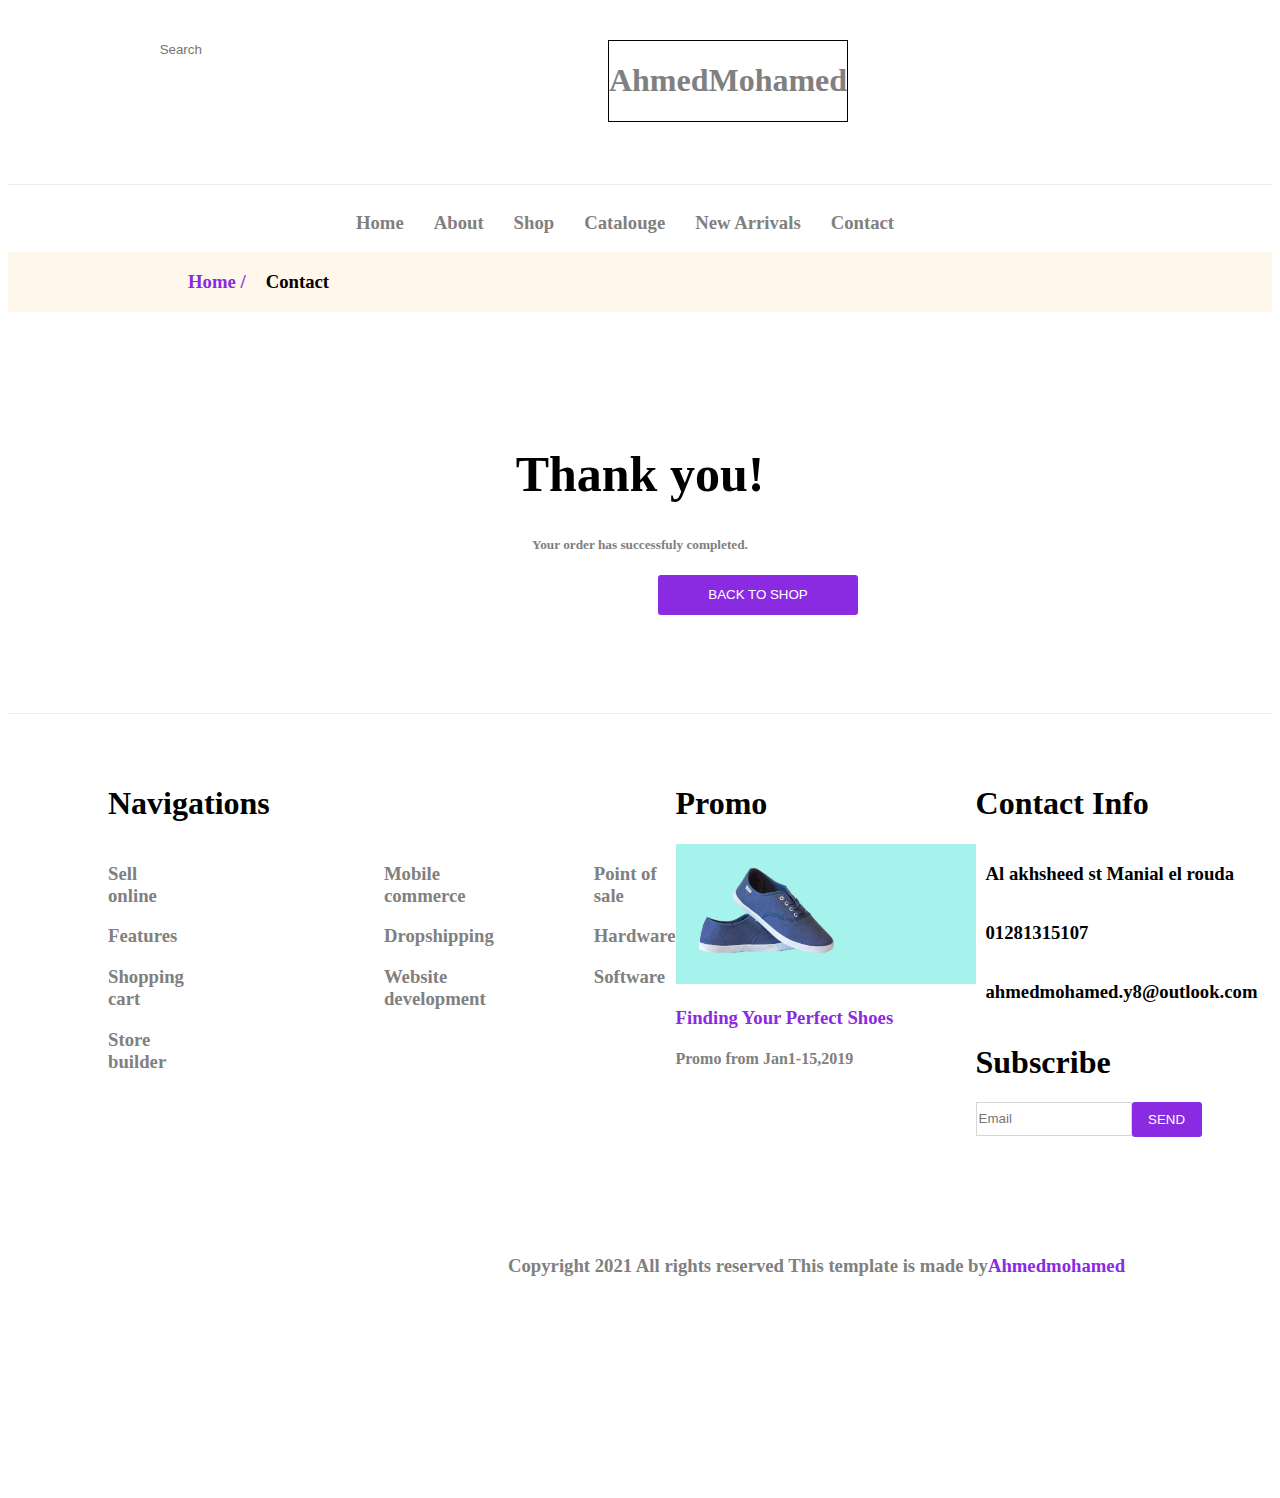
<file: placeorder.html>
<!DOCTYPE html>
<html lang="en">
<head>
    <meta charset="UTF-8">
    <meta http-equiv="X-UA-Compatible" content="IE=edge">
    <meta name="viewport" content="width=device-width, initial-scale=1.0">
    <title>Document</title>
    <link rel="stylesheet" href="style7.css">
    <link rel="stylesheet" href="https://cdnjs.cloudflare.com/ajax/libs/font-awesome/6.0.0-beta2/css/all.min.css"
    integrity="sha512-YWzhKL2whUzgiheMoBFwW8CKV4qpHQAEuvilg9FAn5VJUDwKZZxkJNuGM4XkWuk94WCrrwslk8yWNGmY1EduTA=="
    crossorigin="anonymous" referrerpolicy="no-referrer" />

</head>
<body>
    <nav>
        <div class="left">
            <i class="fa-solid fa-magnifying-glass"></i>  
            <input type="text" placeholder="Search">

        </div>

        <div class="middle">
            <h1>AhmedMohamed</h1>

        </div>


        <div class="right">
            <i class="fa-solid fa-user"></i>
            <i class="fa-regular fa-heart"></i>
            <i class="fa-solid fa-cart-shopping"></i>
        </div>



    </nav> 
    <br><br><br>
    <hr class="lasthrr">
    <div class="middlenav">
        <div class="arrow">
            <h3 class="text1">Home</h3>
            <i class="fa-solid fa-angle-down"></i>
        </div>
        <div class="arrow" >
            <h3 class="text2">About</h3>
            <i class="fa-solid fa-angle-down"></i>

        </div>
        <div >
            <h3 class="text3">Shop</h3>

        </div>
        <div>
            <h3 class="text4">Catalouge</h3>


        </div>
        <div>
            <h3 class="text5">New Arrivals</h3>

        </div>
        <div>
            <h3 class="text6">Contact</h3>

        </div>

    </div>
    <div class="midflex">
        <h3 class="home">Home /</h3>
        <h3 class="checkout">Contact</h3>

    </div>
    <div class="finaly">
        <i class="fa-solid fa-circle-check"></i>
        <h1>Thank you!</h1>
        <h5>Your order has successfuly completed.</h5>
    

    </div>
    <a href="http://127.0.0.1:5500/index.html"><input class="backk" type="submit" value="BACK TO SHOP" name="" id="">
    </a>
    <br><br><br><br><br><br>
    <hr>
    <div class="footer">

        <div class="foot-left">
            <h1>Navigations</h1>
           <div class="ulflex">
            <div class="col1">
                <h3>Sell online</h3>
                <h3>Features</h3>
                <h3>Shopping cart</h3>
                <h3>Store builder</h3>
            </div>
            <div class="col2">
                <h3>Mobile commerce</h3>
                <h3>Dropshipping</h3>
                <h3>Website development</h3>
            </div>
            <div>
                <h3>Point of sale</h3>
                <h3>Hardware</h3>
                <h3>Software</h3>
            </div>
           </div>
        </div>
        <div class="promo"> 
            <h1>Promo</h1>
            <img src="hero_1.jpg" width="300px" alt="">
            <h3>
                Finding Your Perfect Shoes
            </h3>
            <h4>
                Promo from Jan1-15,2019
            </h4>

        </div>
        <div class="contact"> 

            <h1>Contact Info</h1>
            <div class="manial">
                <i class="fa-solid fa-location-dot"></i>
                <h3>Al akhsheed st Manial el rouda</h3>
            </div>
            <div class="telephone">
                <i class="fa-solid fa-phone"></i>
                <h3>01281315107</h3>

            </div>
            <div class="emaill">
                <i class="fa-solid fa-envelope"></i>
                <h3>ahmedmohamed.y8@outlook.com</h3>
            </div>
            <h1>Subscribe</h1>
            <div>
                <input class="emaillast" type="text" placeholder="Email">
                <input class="sendd" type="submit" value="SEND">
            
            </div>

        </div>
       
    </div>
    <div class="lastttttttt">

        <h3 class="copyright">Copyright 2021 All rights reserved This template is made by
            <i class="fa-solid fa-heart"></i>
            
            
            <h3 class="name">Ahmedmohamed</h3> </h3>
    </div>

    
</body>
</html>
</file>
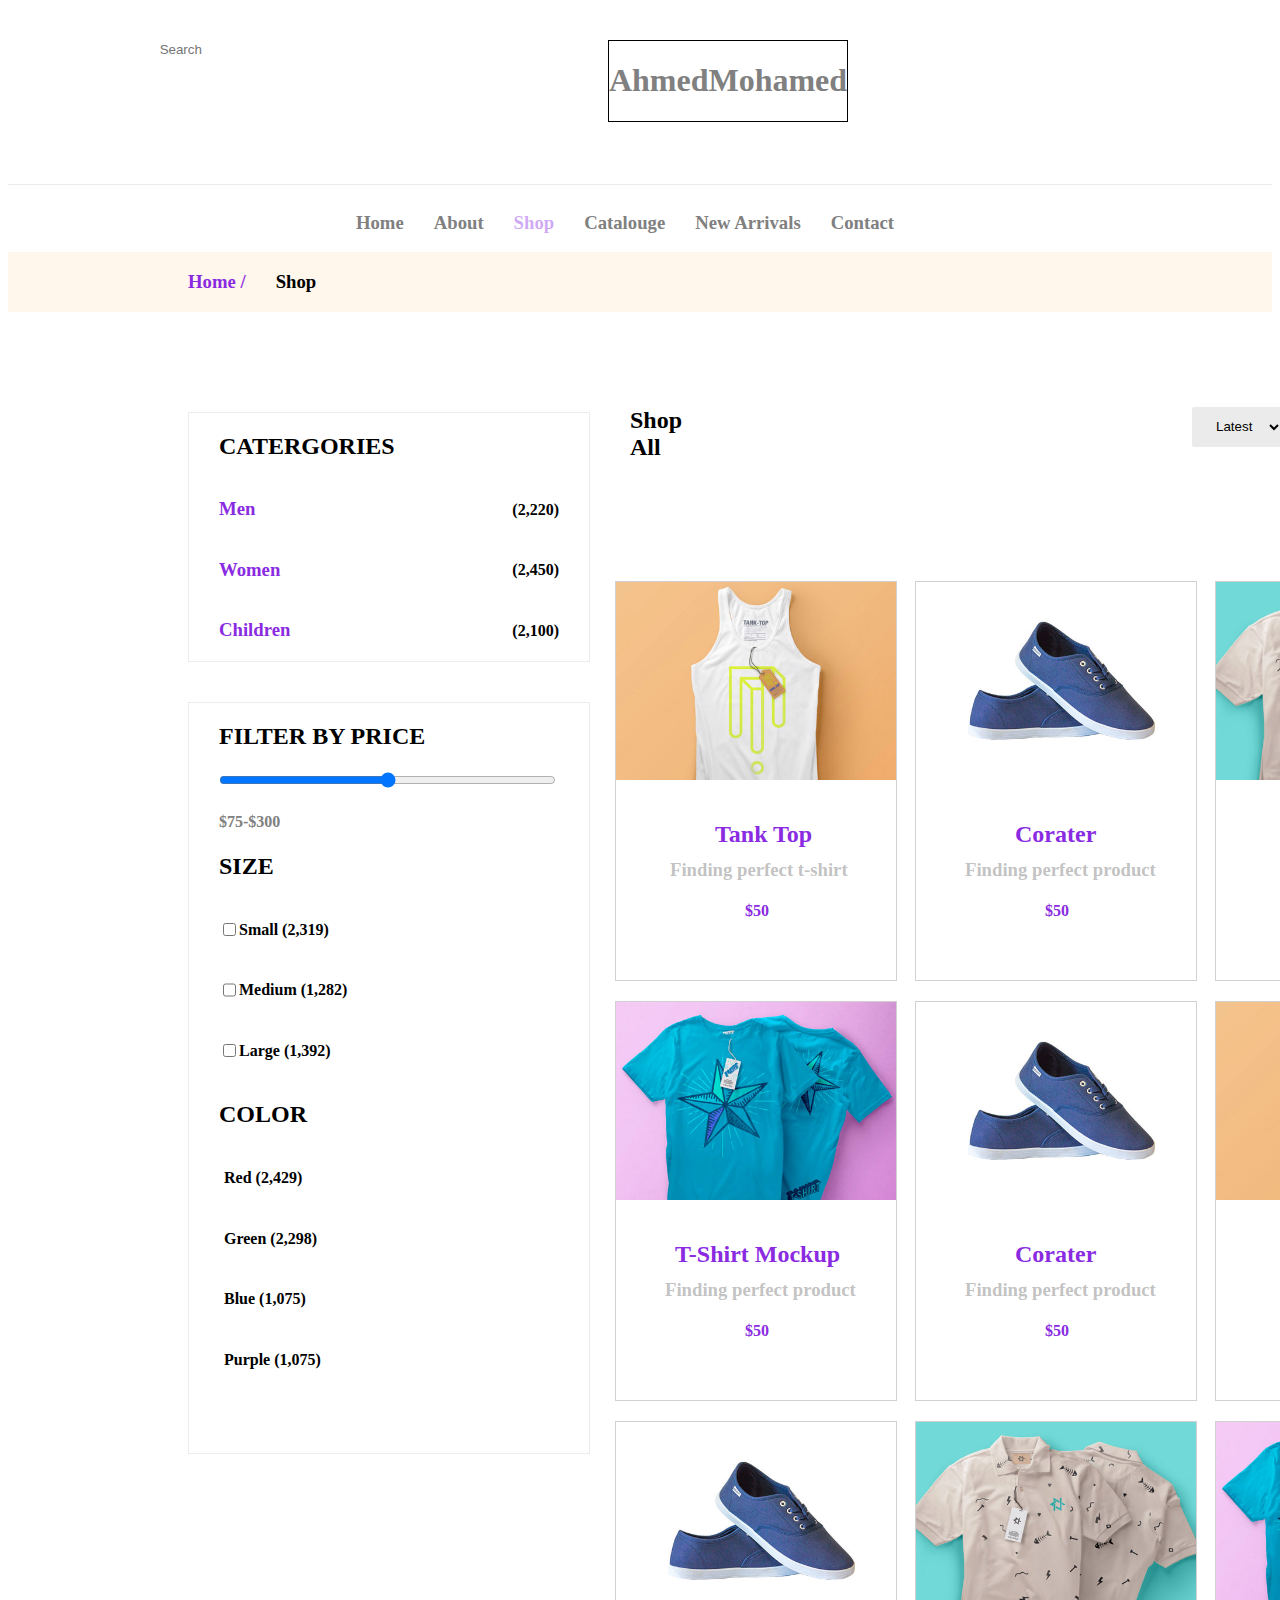
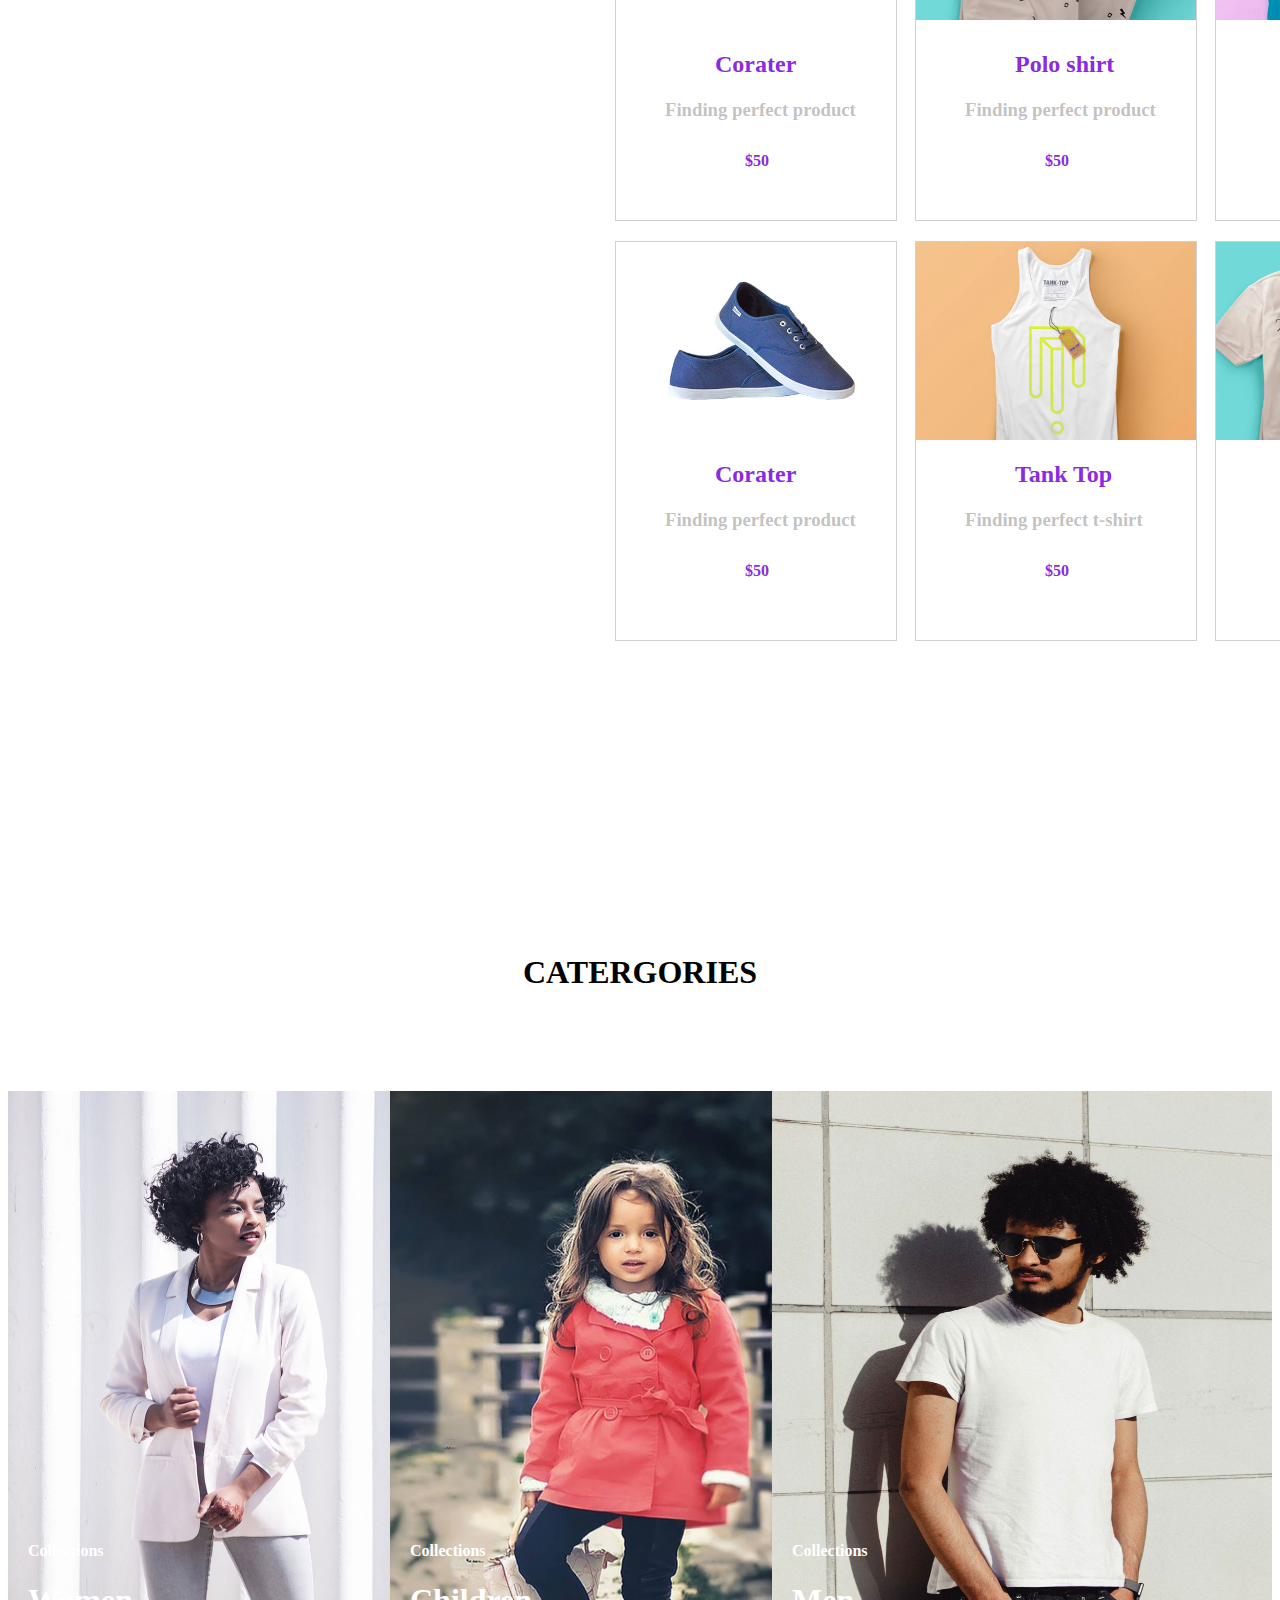
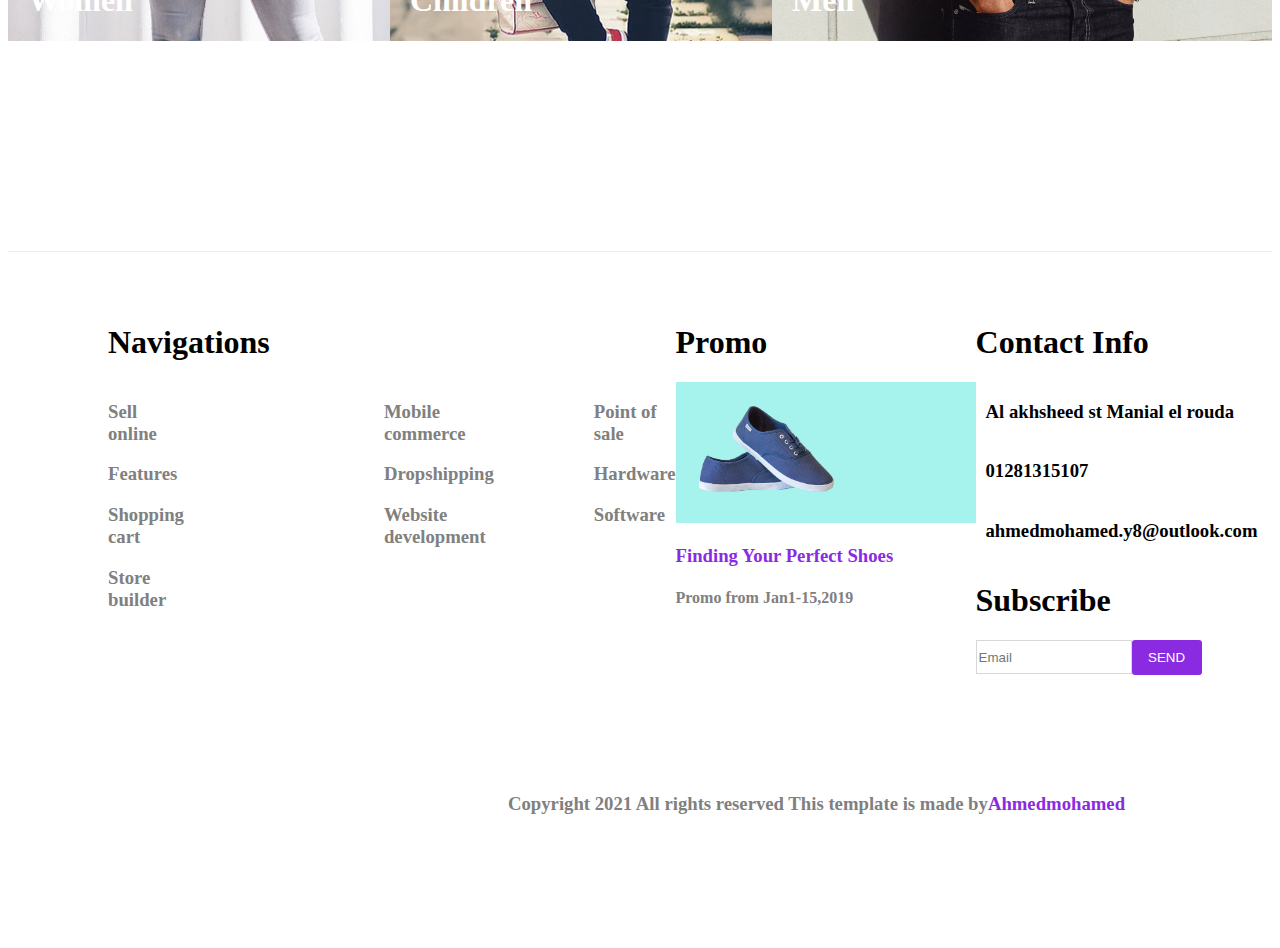
<file: shop.html>
<!DOCTYPE html>
<html lang="en">
<head>
    <meta charset="UTF-8">
    <meta http-equiv="X-UA-Compatible" content="IE=edge">
    <meta name="viewport" content="width=device-width, initial-scale=1.0">
    <title>Document</title>
    <link rel="stylesheet" href="style3.css">
    <link rel="stylesheet" href="https://cdnjs.cloudflare.com/ajax/libs/font-awesome/6.0.0-beta2/css/all.min.css"
    integrity="sha512-YWzhKL2whUzgiheMoBFwW8CKV4qpHQAEuvilg9FAn5VJUDwKZZxkJNuGM4XkWuk94WCrrwslk8yWNGmY1EduTA=="
    crossorigin="anonymous" referrerpolicy="no-referrer" />

</head>
<body>
    <nav>
        <div class="left">
            <i class="fa-solid fa-magnifying-glass"></i>  
            <input type="text" placeholder="Search">

        </div>

        <div class="middle">
            <h1>AhmedMohamed</h1>

        </div>


        <div class="right">
            <i class="fa-solid fa-user"></i>
            <i class="fa-regular fa-heart"></i>
            <i class="fa-solid fa-cart-shopping"></i>
        </div>



    </nav> 
    <br><br><br>
    <hr class="lasthrr">
    <div class="middlenav">
        <div class="arrow">
            <h3 class="text1">Home</h3>
            <i class="fa-solid fa-angle-down"></i>
        </div>
        <div class="arrow" >
            <h3 class="text2">About</h3>
            <i class="fa-solid fa-angle-down"></i>

        </div>
        <div >
            <h3 class="text3">Shop</h3>

        </div>
        <div>
            <h3 class="text4">Catalouge</h3>


        </div>
        <div>
            <h3 class="text5">New Arrivals</h3>

        </div>
        <div>
            <h3 class="text6">Contact</h3>

        </div>






    </div>
    <div class="midflex">
        <h3 class="home">Home /</h3>
        
        <h3 class="about">Shop</h3>
    </div>
    <section>
        <div>
            <div class="left">
                <div class="firstbox">
                    <h2>CATERGORIES</h2>
                    <div class="men">
                        <h3>Men</h3>
                        <h4>(2,220)</h4>
                    </div>
                    <div class="women">
                        <h3>Women</h3>
                        <h4>(2,450)</h4>
                    </div> <div class="children">
                        <h3>Children</h3>
                        <h4>(2,100)</h4>
                    </div>
                </div>
            </div>
            <div class="secondbox">
                <h2>FILTER BY PRICE</h2>
                <input class="range" type="range" name="price" id="">
                <h4 class="h44">$75-$300</h4>
                <h2>SIZE</h2>
                <div class="small"> 
                    <input type="checkbox" value="Small" id="">
                    <h4>Small (2,319)</h4>
                </div>
                <div class="medium"> 
                    <input type="checkbox" value="Medium" id="">
                    <h4>Medium (1,282)</h4>
                </div>
                <div class="large"> 
                    <input type="checkbox" value="Large" id="">
                    <h4>Large (1,392)</h4>
                </div>
                <h2>COLOR</h2>
                <div class="red">
                    <i class="fa-solid fa-circle"></i>
                    <h4>Red (2,429)</h4>
                </div>
                <div class="green">
                    <i class="fa-solid fa-circle"></i>
                    <h4>Green (2,298)</h4>
                </div>
                <div class="blue">
                    <i class="fa-solid fa-circle"></i>
                    <h4>Blue (1,075)</h4>
                </div>
                <div class="purple">
                    <i class="fa-solid fa-circle"></i>
                    <h4>Purple (1,075)</h4>
                </div>
            </div>
        </div>
        <div>
            <div class="right">
                <h2>Shop All</h2>
                <select class="latest" name="LATEST" id="">
                    <option value="Latest">Latest</option>
                    <option value="Men">Men</option>
                    <option value="Women">Women</option>
                    <option value="Children">Children</option>

                </select>
                <select class="reference" name="REFERENCE" id="">
                    <option value="REFERENCE">REFERENCE</option>
                    <option value="Relevance">Relevance</option>
                    <option value="Name,A to Z">Name,A to Z</option>
                    <option value="Name,Z to A">Name,Z to A</option>
                    <option value="Price,low to high">Price,low to high</option>
                    <option value="Price,high to low">Price,high to low</option>


                </select>

            </div>
            <div class="pics">
                <div class="firstpic">
                    <a href="http://127.0.0.1:5500/singleproduct.html"><img class="cloth1" src="cloth_1.jpg" alt="">
                    </a>
                    <h2>Tank Top</h2>
                    <h3>Finding perfect t-shirt</h3>
                    <h4>$50</h4>
                    

                </div>
                <div class="secondpic">
                    <a href="http://127.0.0.1:5500/singleproduct.html"><img class="shoe1" src="shoe_1.jpg" alt=""></a>
                    <h2>Corater</h2>
                    <h3>Finding perfect product</h3>
                    <h4>$50</h4>

                </div>
                <div class="thirdpic">
                   <a href="http://127.0.0.1:5500/singleproduct.html"> <img class="cloth2" src="cloth_2.jpg" alt=""></a>
                    <h2>Polo shirt</h2>
                    <h3>Finding perfect product</h3>
                    <h4>$50</h4>
                </div>
                <div class="fourthpic">
                    <a href="http://127.0.0.1:5500/singleproduct.html"><img class="cloth3" src="cloth_3.jpg" alt=""></a>
                    <h2>T-Shirt Mockup</h2>
                    <h3>Finding perfect product</h3>
                    <h4>$50</h4>

                </div>
                <div class="fifthpic">
                    <a href="http://127.0.0.1:5500/singleproduct.html"><img class="shoee1" src="shoe_1.jpg" alt=""></a>
                    <h2>Corater</h2>
                    <h3>Finding perfect product</h3>
                    <h4>$50</h4>


                </div>
                <div class="sixthpic">
                    <a href="http://127.0.0.1:5500/singleproduct.html"><img class="six" src="cloth_1.jpg" alt=""></a>
                    <h2>Tank Top</h2>
                    <h3>Finding perfect t-shirt</h3>
                    <h4>$50</h4>
                </div>
                <div class="seventhpic">
                    <a href="http://127.0.0.1:5500/singleproduct.html"><img class="seven" src="shoe_1.jpg" alt=""></a>
                    <h2>Corater</h2>
                    <h3>Finding perfect product</h3>
                    <h4>$50</h4>
                </div>
                <div class="eightpic">
                    <a href="http://127.0.0.1:5500/singleproduct.html"><img class="eight" src="cloth_2.jpg" alt=""></a>
                    <h2>Polo shirt</h2>
                    <h3>Finding perfect product</h3>
                    <h4>$50</h4>
                </div>
                <div class="ninepic">
                    <a href="http://127.0.0.1:5500/singleproduct.html"><img class="nine" src="cloth_3.jpg" alt=""></a>
                    <h2>T-Shirt Mockup</h2>
                    <h3>Finding perfect product</h3>
                    <h4>$50</h4>
                </div>
                <div class="tenpic">
                    <a href="http://127.0.0.1:5500/singleproduct.html"><img class="ten" src="shoe_1.jpg" alt=""></a>
                    <h2>Corater</h2>
                    <h3>Finding perfect product</h3>
                    <h4>$50</h4>
                </div>
                <div class="elevenpic">
                    <a href="http://127.0.0.1:5500/singleproduct.html"><img class="eleven" src="cloth_1.jpg" alt=""></a>
                    <h2>Tank Top</h2>
                    <h3>Finding perfect t-shirt</h3>
                    <h4>$50</h4>

                </div>
                <div class="lastpic">
                    <a href="http://127.0.0.1:5500/singleproduct.html"><img class="last" src="cloth_2.jpg" alt=""></a>
                    <h2>Polo shirt</h2>
                    <h3>Finding perfect product</h3>
                    <h4>$50</h4>

                    
                </div>
              

            </div>
            <div>
                
            </div>
        
    
        </div>
    </section>
    <div class="categories">
        <h1>CATERGORIES</h1>
    </div>
     <div class="sec3">
        <div class="firstrel">
            <img class="womenn" width="450px" src="women.jpg" height="550px" alt="">
            <div class="absolutee">
            <h4 class="collection">Collections</h4>
            <h1 class="wooo">Women</h1>
            </div>
        </div>
        <div class="secrel">
            <img class="childrenn" src="children.jpg" width="450" height="550px" alt="">
            <div class="absoluteee">
                <h4 class="collection">Collections</h4>
                <h1 class="wooo">Children</h1>
            </div>
        </div>
        <div class="menrel">
            <img src="men.jpg" width="500px" height="550px" alt="">
            <div class="absoluteee">
                <h4 class="collection">Collections</h4>
                <h1 class="wooo">Men</h1>
                </div>

        </div>

        </div>
        <br><br><br><br><br><br><br><br><br><br><br>
        <hr>
        <div class="footer">

            <div class="foot-left">
                <h1>Navigations</h1>
               <div class="ulflex">
                <div class="col1">
                    <h3>Sell online</h3>
                    <h3>Features</h3>
                    <h3>Shopping cart</h3>
                    <h3>Store builder</h3>
                </div>
                <div class="col2">
                    <h3>Mobile commerce</h3>
                    <h3>Dropshipping</h3>
                    <h3>Website development</h3>
                </div>
                <div>
                    <h3>Point of sale</h3>
                    <h3>Hardware</h3>
                    <h3>Software</h3>
                </div>
               </div>
            </div>
            <div class="promo"> 
                <h1>Promo</h1>
                <img src="hero_1.jpg" width="300px" alt="">
                <h3>
                    Finding Your Perfect Shoes
                </h3>
                <h4>
                    Promo from Jan1-15,2019
                </h4>
    
            </div>
            <div class="contact"> 
    
                <h1>Contact Info</h1>
                <div class="manial">
                    <i class="fa-solid fa-location-dot"></i>
                    <h3>Al akhsheed st Manial el rouda</h3>
                </div>
                <div class="telephone">
                    <i class="fa-solid fa-phone"></i>
                    <h3>01281315107</h3>
    
                </div>
                <div class="emaill">
                    <i class="fa-solid fa-envelope"></i>
                    <h3>ahmedmohamed.y8@outlook.com</h3>
                </div>
                <h1>Subscribe</h1>
                <div>
                    <input class="emaillast" type="text" placeholder="Email">
                    <input class="sendd" type="submit" value="SEND">
                
                </div>
    
            </div>
           
        </div>
        <div class="lastttttttt">
    
            <h3 class="copyright">Copyright 2021 All rights reserved This template is made by
                <i class="fa-solid fa-heart"></i>
                
                
                <h3 class="name">Ahmedmohamed</h3> </h3>
        </div>
    
    
 

        


















    

    
    
</body>
</html>
</file>
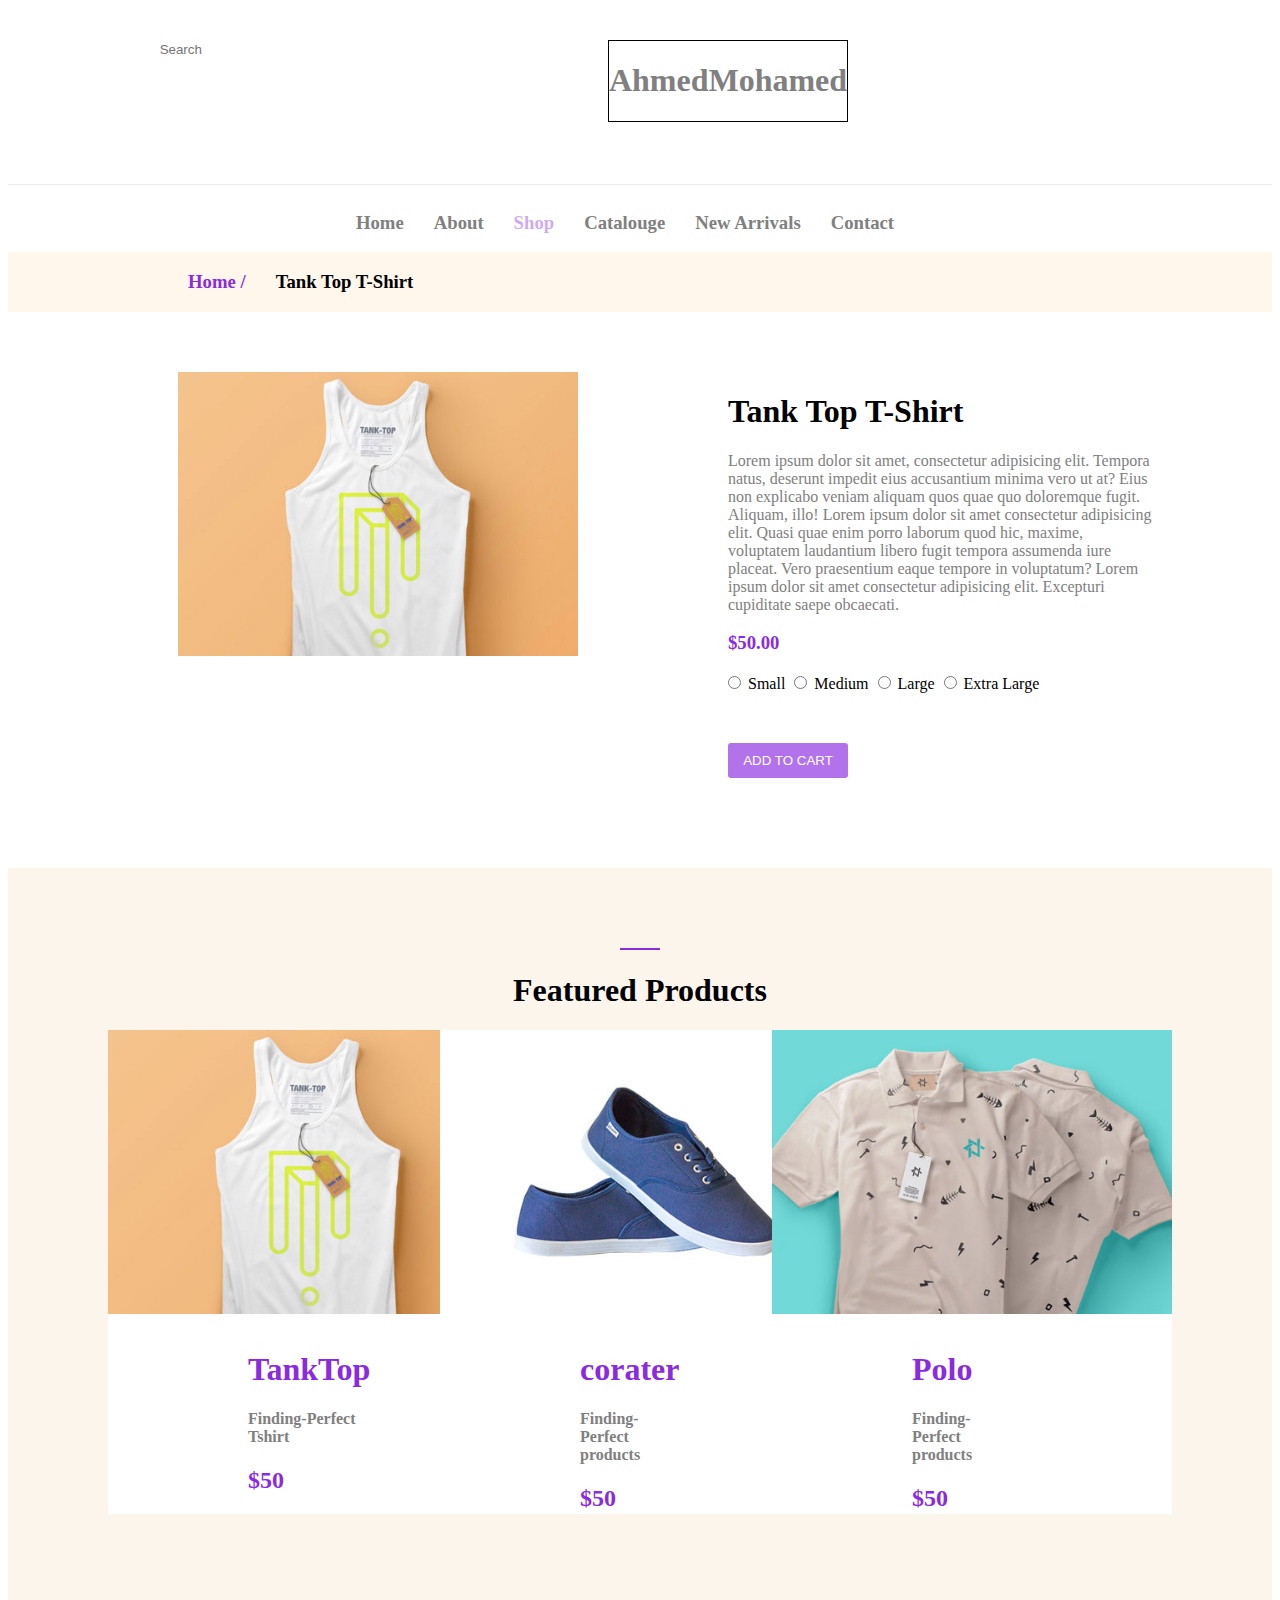
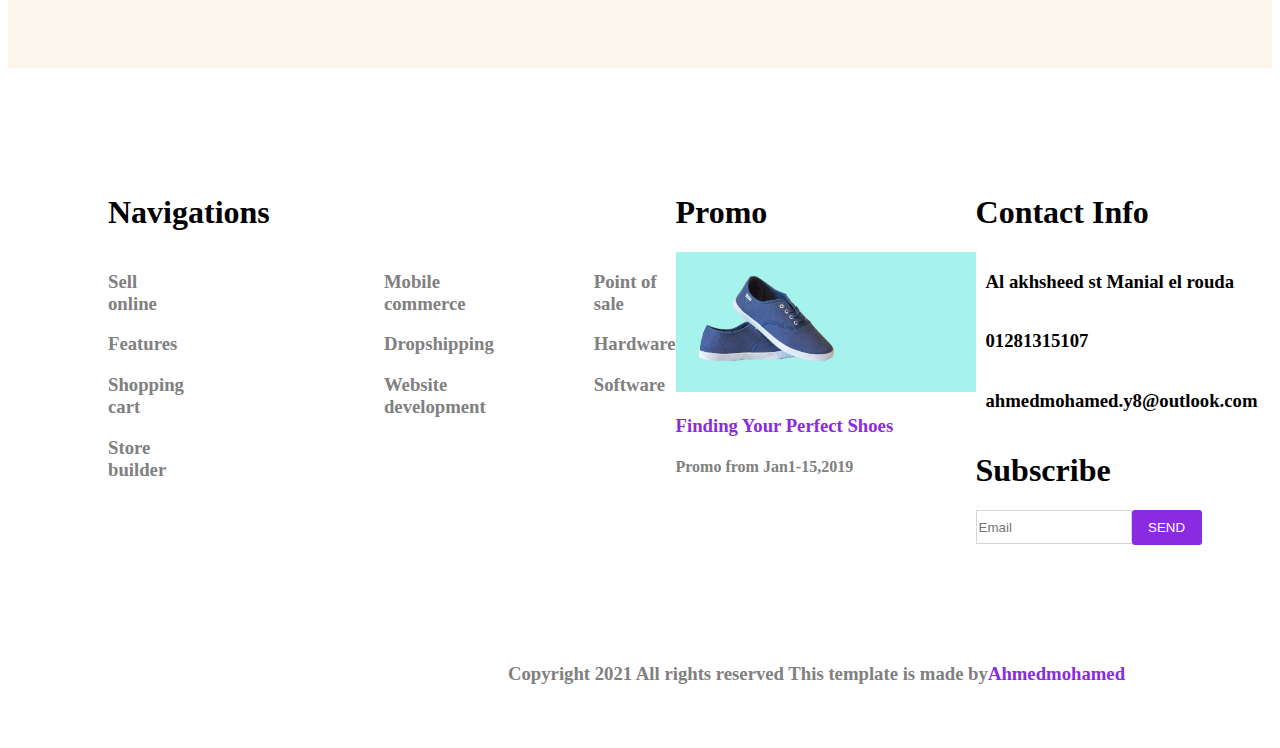
<file: singleproduct.html>
<!DOCTYPE html>
<html lang="en">
<head>
    <meta charset="UTF-8">
    <meta http-equiv="X-UA-Compatible" content="IE=edge">
    <meta name="viewport" content="width=device-width, initial-scale=1.0">
    <title>Document</title>
    <link rel="stylesheet" href="style4.css">
    <link rel="stylesheet" href="https://cdnjs.cloudflare.com/ajax/libs/font-awesome/6.0.0-beta2/css/all.min.css"
    integrity="sha512-YWzhKL2whUzgiheMoBFwW8CKV4qpHQAEuvilg9FAn5VJUDwKZZxkJNuGM4XkWuk94WCrrwslk8yWNGmY1EduTA=="
    crossorigin="anonymous" referrerpolicy="no-referrer" />

</head>
<body>
    <nav>
        <div class="left">
            <i class="fa-solid fa-magnifying-glass"></i>  
            <input type="text" placeholder="Search">

        </div>

        <div class="middle">
            <h1>AhmedMohamed</h1>

        </div>


        <div class="right">
            <i class="fa-solid fa-user"></i>
            <i class="fa-regular fa-heart"></i>
            <i class="fa-solid fa-cart-shopping"></i>
        </div>



    </nav> 
    <br><br><br>
    <hr class="lasthrr">
    <div class="middlenav">
        <div class="arrow">
            <h3 class="text1">Home</h3>
            <i class="fa-solid fa-angle-down"></i>
        </div>
        <div class="arrow" >
            <h3 class="text2">About</h3>
            <i class="fa-solid fa-angle-down"></i>

        </div>
        <div >
            <h3 class="text3">Shop</h3>

        </div>
        <div>
            <h3 class="text4">Catalouge</h3>


        </div>
        <div>
            <h3 class="text5">New Arrivals</h3>

        </div>
        <div>
            <h3 class="text6">Contact</h3>

        </div>

    </div>
    <div class="midflex">
        <h3 class="home">Home /</h3>
        
        <h3 class="about">Tank Top T-Shirt</h3>
    </div>
    <div class="details">
        <div>
            <img class="top" src="cloth_1.jpg" alt="">
            </div>
        <div>
            <h1>Tank Top T-Shirt</h1>
            <p>Lorem ipsum dolor sit amet, consectetur adipisicing elit. Tempora natus, deserunt impedit eius accusantium minima vero ut at? Eius non explicabo veniam aliquam quos quae quo doloremque fugit. Aliquam, illo! Lorem ipsum dolor sit amet consectetur adipisicing elit. Quasi quae enim porro laborum quod hic, maxime, voluptatem laudantium libero fugit tempora assumenda iure placeat. Vero praesentium eaque tempore in voluptatum? Lorem ipsum dolor sit amet consectetur adipisicing elit. Excepturi cupiditate saepe obcaecati.</p>
            <h3>$50.00</h3>
            <input class="small" type="radio" name="Small"  id="">
            <label  for="">Small</label>
            <input type="radio" name="Medium"  id="">
            <label  for="">Medium</label>
            <input  type="radio" name="Large"  id="">
            <label for="">Large</label>
            <input  type="radio" name="Extra Large"  id="">
            <label  for="">Extra Large</label>
            
        </div>
        
    </div>
    <a href="http://127.0.0.1:5500/Cart.html"><input class="addtocart" type="submit" value="ADD TO CART"></a>
    <br><br><br><br><br><br>

    <div class="back">
        <br><br><br><br> <hr class="purple">
         <h1 class="products">Featured Products</h1>
        <div class="sec4">
            <div class="rel0">
                <img class="cloth1" src="cloth_1.jpg" width="400px" alt="">
                <div class="tanktop">
                    <h1>TankTop</h1>
                    <h4>Finding-Perfect Tshirt</h4>
                    <h2>$50</h2>
                </div>



            </div>
            <div class="rel1">
                <img class="shoe1" src="shoe_1.jpg" width="400" alt="">

                <div class="corater">
                    <h1>corater</h1>
                    <h4>Finding-Perfect products</h4>
                    <h2>$50</h2>
                </div>


            </div>
            <div class="rel2">
                <img class="clothh2" src="cloth_2.jpg" width="400" alt="">
                <div class="polooo">
                    <h1>Polo</h1>
                    <h4>Finding-Perfect products</h4>
                    <h2>$50</h2>


                </div>

               

                </div>
    
        </div>
    

    </div> <br><br><br>
    <div class="footer">

        <div class="foot-left">
            <h1>Navigations</h1>
           <div class="ulflex">
            <div class="col1">
                <h3>Sell online</h3>
                <h3>Features</h3>
                <h3>Shopping cart</h3>
                <h3>Store builder</h3>
            </div>
            <div class="col2">
                <h3>Mobile commerce</h3>
                <h3>Dropshipping</h3>
                <h3>Website development</h3>
            </div>
            <div>
                <h3>Point of sale</h3>
                <h3>Hardware</h3>
                <h3>Software</h3>
            </div>
           </div>
        </div>
        <div class="promo"> 
            <h1>Promo</h1>
            <img src="hero_1.jpg" width="300px" alt="">
            <h3>
                Finding Your Perfect Shoes
            </h3>
            <h4>
                Promo from Jan1-15,2019
            </h4>

        </div>
        <div class="contact"> 

            <h1>Contact Info</h1>
            <div class="manial">
                <i class="fa-solid fa-location-dot"></i>
                <h3>Al akhsheed st Manial el rouda</h3>
            </div>
            <div class="telephone">
                <i class="fa-solid fa-phone"></i>
                <h3>01281315107</h3>

            </div>
            <div class="emaill">
                <i class="fa-solid fa-envelope"></i>
                <h3>ahmedmohamed.y8@outlook.com</h3>
            </div>
            <h1>Subscribe</h1>
            <div>
                <input class="emaillast" type="text" placeholder="Email">
                <input class="sendd" type="submit" value="SEND">
            
            </div>

        </div>
       
    </div>
    <div class="lastttttttt">

        <h3 class="copyright">Copyright 2021 All rights reserved This template is made by
            <i class="fa-solid fa-heart"></i>
            
            
            <h3 class="name">Ahmedmohamed</h3> </h3>
    </div>


    
</body>
</html>
</file>
<file: style.css>
body {
    height: 4100px;
}
nav {
    display: flex;
    justify-content:space-around;
    margin-top: 40px;
    
    
}
nav .fa-magnifying-glass {
    color: gray;
}
.left input {
    border: none;
    outline: none;
    margin-left: 15px;
}

.middle {
    color: gray;
    border: 1px solid black;
}
.right {
    color: gray;
}
.right .fa-user:hover {
    color: black;
    cursor: pointer;
}
.right .fa-heart:hover {
    cursor: pointer;
    color: black;
}
.right .fa-cart-shopping:hover {
    cursor: pointer;
    color: black;
}
.right .fa-user {
    margin-right: 10px;
}
.right .fa-heart {
    margin-right: 10px;
}
.hr {
   background-color: rgba(128, 128, 128, 0.242);
   
}
.middlenav {
    display: flex;
    justify-content: center;
    color: gray;
}
.text1 {
    margin-right: 10px;
    color: rgba(137, 43, 226, 0.408);
}
.text2 {
   margin-right: 10px;
    cursor: pointer;
}
.text2:hover {
    color:  rgba(137, 43, 226, 0.408) ;
   
}
.text3 {
    margin-right: 30px;
    cursor: pointer;
}
.text3:hover {
    color:  rgba(137, 43, 226, 0.408) ;
}
.text4 {
    margin-right: 30px;
    cursor: pointer;
}
.text4:hover {
    color:  rgba(137, 43, 226, 0.408) ;
    
}.text5 {
    margin-right: 30px;
    cursor: pointer;
}
.text5:hover {
    color:  rgba(137, 43, 226, 0.408) ;
}
.text6 {
    margin-right: 30px;
    cursor: pointer;
}
.text6:hover {
    color:  rgba(137, 43, 226, 0.408) ;
}
.arrow {
    display: flex;
    ;
}
.arrow .fa-angle-down
{
    margin-top: 20px;
    margin-right: 20px;
}
.sec1 {
    display: flex;
    height: 500px;
    position: relative;
}
.pos {
    position: absolute;
}
.abso {
    position: absolute;
    right: 250px;
    top: 200px;
}
.sec1 p {
    position: absolute;
    color: gray;
    top: 250px;
    left:884px;
}
.shopnow {
    position: absolute;
    top: 450px;
    left: 884px;
    background-color: rgba(137, 43, 226, 0.663);
    border: none;
    border-radius: 3px;
    padding: 10px;
    color: white;
    width: 100px;
    cursor: pointer;
}
.shopnow:hover {
    background-color:blueviolet;
    box-shadow: 0px 5px rgba(128, 128, 128, 0.403);
    transform: translate(1px);

}
.free {
    display: flex;
    margin-left: 40px
}
.fa-truck {
   margin-top: 20px;
   margin-right: 20px;
   color: blueviolet;
   font-size: 30px;
}
.sec2 {
    display: flex;
    justify-content: space-around;
}
.return {display: flex;
}
.fa-rotate-left {
    margin-top: 20px;
   margin-right: 20px;
   color: blueviolet;
   font-size: 30px;
}
.customer {
    display: flex;
}
.fa-circle-question {
    margin-top: 20px;
    margin-right: 20px;
    color: blueviolet;
    font-size: 30px;
}
.sec2 p {
    color: gray;
}
.sec3 {display: flex;
    margin-top: 100px;
    justify-content: space-between;
    
}
.firstrel {
    position: relative;
}
.women {
    position: absolute;
    cursor: pointer
}
.absolutee {
    position: absolute;
    top: 430px;
    left:20px;
    color: white;
}
.secrel {
    position: relative;
}
.children {
    position: absolute;
    cursor: pointer;
}
.absoluteee {position: absolute;
    color: white;
    top: 430px;
    left:20px;
}
.menrel {
    position: relative;
}
.menrel img {
    cursor: pointer;
}
.back {
    background-color: rgba(250, 235, 215, 0.503);
    height: 800px;
}
.back h1 {
    justify-content: center;
    align-items: center;
    display: flex;
    
}
.purple {
    color: blueviolet;
    width: 40px;
    height: 2px;
    background-color: blueviolet;
}
.sec4 {
    display: flex;
    justify-content: space-between;

}

.shirt1 {
    padding-bottom: 200px;
    background-color: white;
}
.rel0 {
    position: relative;
    margin-left: 100px;
}
.cloth1 {
    padding-bottom: 200px;
    background-color: white;
    position: absolute;
    
}
.tanktop {
    position: absolute;
    top: 300px;
    left: 140px;
}
.tanktop h1{
    color: blueviolet;
}

.tanktop h2 {
    color: blueviolet;
}
.tanktop h4 {
    color: gray;
}
.rel1 {
    position: relative;
    margin-right: 100px;
    margin-left: 100px;
}
.shoe1 {
    padding-bottom: 200px;
    background-color: white;
    position: absolute;
}
.corater {position: absolute;
    top: 300px;
    left: 140px;
  
}
.corater h2  {color: blueviolet;}
.corater h1  {color: blueviolet;}
.corater h4  {color: gray;}
.rel2 {
    margin-right: 500px;
    position: relative;
}
.clothh2 {
    padding-bottom: 200px;
    background-color: white;
    position: absolute;
}
.polooo {
    position: absolute;
    top: 300px;
    left: 140px;

}
.polooo h1 {color: blueviolet;}
.polooo h2 {color: blueviolet;}
.polooo h4 {color: gray;}
.big hr {
    color: blueviolet;
    width: 40px;
    height: 2px;
    background-color: blueviolet;
}
.big h1 {
    justify-content: center;
    align-items: center;
    display: flex;
}
.blog1 {
    width: 750px;
    margin-left: 100px;
    margin-top: 30px;
}
.sec5 {
    display: flex;
}
.sep {
    display: flex;
  
}
.items h1 {
    margin-left: 150px;
    margin-top: 150px;
    color: blueviolet;
}
.sep h5 {
    margin-left: 150px ;
    color: blueviolet;
}
.sep .sepppppp {
    position: relative;
    right: 80px;
    color: gray;
}
.items p {
    margin-left: 80px;
    color: gray;
}
.items input {
    margin-left: 250px;
    background-color: rgba(137, 43, 226, 0.663);
    border: none;
    border-radius: 3px;
    padding: 10px;
    color: white;
    width: 100px;
    cursor: pointer;
    margin-top: 50px;
}
.items input:hover {
    background-color:blueviolet;
    box-shadow: 0px 5px rgba(128, 128, 128, 0.403);
    transform: translate(1px);
}
.footer {
    display: flex;
    margin-top: 50px;
    justify-content: space-between;
}
.foot-left {
    margin-left: 100px;
    
}
.ulflex {
    display: flex;
    color: gray;
}
.ulflex .col1 {
    margin-right: 200px;
}
.ulflex .col2
{
    margin-right: 100px;
}
.promo h3 
{
    color: blueviolet;
}
.promo h4 {
    color: gray;
} 
.contact {
    margin-right:20px;
}
.manial {
    display: flex;
}
.manial .fa-location-dot {
    margin-top: 20px;
    margin-right: 10px;
    color: blueviolet;
}
.telephone {
    display: flex;
}
.telephone .fa-phone {
    margin-top: 21px;
    margin-right: 10px;
    color: blueviolet;
}
.emaill {
    display: flex;
}
.emaill .fa-envelope {
    margin-top: 22px;
    margin-right: 10px;
    color: blueviolet;
}.sendd {
    background-color: blueviolet;
    color: white;
    border-radius: 3px;
    border: none;
    height: 35px;
    width: 70px;
    position: absolute;
}
.emaillast {
    height: 30px;
    width: 150px;
    border: 1px solid rgba(128, 128, 128, 0.319);
    position: relative;
    outline: none;
}
.lastttttttt {
    
    display: flex;
    margin-left: 500px;
    margin-top: 100px;
}
.lastttttttt .name {
    color: blueviolet;
}
.lastttttttt .copyright {
    color: gray;
}
.lastthr {
    height: 1px;
    background-color: rgba(128, 128, 128, 0.159);
    border: none;
}
</file>
<file: style2.css>
body {
    height: 2600px;
}
nav {
    display: flex;
    justify-content:space-around;
    margin-top: 40px;
    
    
}
nav .fa-magnifying-glass {
    color: gray;
}
.left input {
    border: none;
    outline: none;
    margin-left: 15px;
}

.middle {
    color: gray;
    border: 1px solid black;
}
.right {
    color: gray;
}
.right .fa-user:hover {
    color: black;
    cursor: pointer;
}
.right .fa-heart:hover {
    cursor: pointer;
    color: black;
}
.right .fa-cart-shopping:hover {
    cursor: pointer;
    color: black;
}
.right .fa-user {
    margin-right: 10px;
}
.right .fa-heart {
    margin-right: 10px;
}
.hr {
   background-color: rgba(128, 128, 128, 0.547);
}
.middlenav {
    display: flex;
    justify-content: center;
    color: gray;
}
.text1 {
    margin-right: 10px;
    color: gray;
    cursor: pointer;
}
.text1:hover {
    color: rgba(137, 43, 226, 0.408) ;
}
.text2 {
   margin-right: 10px;
   
    color: rgba(137, 43, 226, 0.408);
}
.text3 {
    margin-right: 30px;
    cursor: pointer;
}
.text3:hover {
    color:  rgba(137, 43, 226, 0.408) ;
}
.text4 {
    margin-right: 30px;
    cursor: pointer;
}
.text4:hover {
    color:  rgba(137, 43, 226, 0.408) ;
    
}.text5 {
    margin-right: 30px;
    cursor: pointer;
}
.text5:hover {
    color:  rgba(137, 43, 226, 0.408) ;
}
.text6 {
    margin-right: 30px;
    cursor: pointer;
}
.text6:hover {
    color:  rgba(137, 43, 226, 0.408) ;
}
.arrow {
    display: flex;
    ;
}
.arrow .fa-angle-down
{
    margin-top: 20px;
    margin-right: 20px;
}
.midflex {
    display: flex;
    background-color: rgba(255, 228, 196, 0.326);
} 
.midflex .home {
    color: blueviolet;
    margin-left: 180px;
}
.midflex .about {
    margin-left: 30px;
}
.sec1 {
    margin-top: 80px;
    margin-left: 180px;
    display: flex;
}

.started hr {
    width: 50px;
    color: blueviolet;
    height: 1px;
    background-color: blueviolet;
    margin-left: 100px;
}
.started h1 {
    margin-left: 100px;
}
.started p {
    margin-left: 100px;
    margin-right: 100px;
    color: gray;
}
.hrteam {
    width: 50px;
    color: blueviolet;
    height: 1px;
    background-color: blueviolet;
}
.theteam {
    display: flex;
    justify-content: center;
}
.team {
    display: flex;
    justify-content: space-around;
}
.person1 {
    width: 100px;
    border-radius: 50px;
    margin-left: 60px;
    margin-top: 40px;
}
.team .coo {
    margin-left: 60px;
    color: gray;
}
.team h4 {
    color: gray;
    
}
.team div {
    margin-left: 100px;
}
.free {
    display: flex;
    margin-left: 90px;
    
}
.fa-truck {
   margin-top: 20px;
   margin-right: 20px;
   color: blueviolet;
   font-size: 30px;
}
.sec2 {
    display: flex;
    justify-content: space-around;
    margin-top: 50px;
    margin-right: 80px;
}
.return {display: flex;
}
.fa-rotate-left {
    margin-top: 20px;
   margin-right: 20px;
   color: blueviolet;
   font-size: 30px;
}
.customer {
    display: flex;
}
.fa-circle-question {
    margin-top: 20px;
    margin-right: 20px;
    color: blueviolet;
    font-size: 30px;
}
.sec2 p {
    color: gray;
}
.lasthrr {
    height: 1px;
    background-color: rgba(128, 128, 128, 0.159);
    border: none;
}
.footer {
    display: flex;
    margin-top: 50px;
    justify-content: space-between;
}
.foot-left {
    margin-left: 100px;
    
}
.ulflex {
    display: flex;
    color: gray;
}
.ulflex .col1 {
    margin-right: 200px;
}
.ulflex .col2
{
    margin-right: 100px;
}
.promo h3 
{
    color: blueviolet;
}
.promo h4 {
    color: gray;
} 
.contact {
    margin-right:20px;
}
.manial {
    display: flex;
}
.manial .fa-location-dot {
    margin-top: 20px;
    margin-right: 10px;
    color: blueviolet;
}
.telephone {
    display: flex;
}
.telephone .fa-phone {
    margin-top: 21px;
    margin-right: 10px;
    color: blueviolet;
}
.emaill {
    display: flex;
}
.emaill .fa-envelope {
    margin-top: 22px;
    margin-right: 10px;
    color: blueviolet;
}.sendd {
    background-color: blueviolet;
    color: white;
    border-radius: 3px;
    border: none;
    height: 35px;
    width: 70px;
    position: absolute;
}
.emaillast {
    height: 30px;
    width: 150px;
    border: 1px solid rgba(128, 128, 128, 0.319);
    position: relative;
    outline: none;
}
.lastttttttt {
    
    display: flex;
    margin-left: 500px;
    margin-top: 100px;
}
.lastttttttt .name {
    color: blueviolet;
}
.lastttttttt .copyright {
    color: gray;
}
</file>
<file: style5.css>
body {
    height: 1900px;
}
nav {
    display: flex;
    justify-content:space-around;
    margin-top: 40px;
    
}
nav .fa-magnifying-glass {
    color: gray;
}
.left input {
    border: none;
    outline: none;
    margin-left: 15px;
}

.middle {
    color: gray;
    border: 1px solid black;
}
.right {
    color: gray;
}
.right .fa-user:hover {
    color: black;
    cursor: pointer;
}
.right .fa-heart:hover {
    cursor: pointer;
    color: black;
}
.right .fa-cart-shopping:hover {
    cursor: pointer;
    color: black;
}
.right .fa-user {
    margin-right: 10px;
}
.right .fa-heart {
    margin-right: 10px;
}
.hr {
   background-color: rgba(128, 128, 128, 0.547);
}
.middlenav {
    display: flex;
    justify-content: center;
    color: gray;
}
.text1 {
    margin-right: 10px;
    color: gray;
    cursor: pointer;
}
.text1:hover {
    color: rgba(137, 43, 226, 0.408) ;
}
.text2 {
   margin-right: 10px;
   cursor: pointer;
}
.text2:hover {
    color: rgba(137, 43, 226, 0.408);
}
.text3 {
    margin-right: 30px;
    color: gray ;
}
.text3:hover {
    color:  rgba(137, 43, 226, 0.408) ;
    cursor: pointer;
}

.text4 {
    margin-right: 30px;
    cursor: pointer;
}
.text4:hover {
    color:  rgba(137, 43, 226, 0.408) ;
}
.text5 {
    margin-right: 30px;
    cursor: pointer;
}
.text5:hover {
    color:  rgba(137, 43, 226, 0.408) ;
}
.text6 {
    margin-right: 30px;
    cursor: pointer;
}
.text6:hover {
    color:  rgba(137, 43, 226, 0.408) ;
}
.arrow {
    display: flex;
    
}
.arrow .fa-angle-down
{
    margin-top: 20px;
    margin-right: 20px;
}
.midflex {
    display: flex;
    background-color: rgba(255, 228, 196, 0.326);
} 
.midflex .home {
    color: blueviolet;
    margin-left: 180px;
}
.midflex .about {
    margin-left: 30px;
}
hr {
    height: 1px;
    border: none;
    background-color: rgba(128, 128, 128, 0.162);
}
table , td {
    outline: 1px solid rgba(128, 128, 128, 0.159);
}
.cloth1 {
    width: 200px;
    margin-left: 20px;
}
.polo {
    width: 200px;
    margin-left: 20px;

}
.text .image {
    display: flex;
    justify-content: center;
    padding: 20px;
}
.row1 {
    width: 240px;
    padding-top: 20px;
    padding-bottom: 20px;
    padding-left: 20px;
    
}
.row2 {
    padding-left: 20px;
    padding-top: 20px;
    padding-bottom: 20px;
    width: 240px;
}
table {
    margin-left: 100px;
    margin-top: 100px;
    
}
.text .product {
    padding-left : 100px;
    width: 100px;
}
.topp {
    padding-left: 70px;
    width: 10px;
}
.poloo {
    padding-left: 70px;
}
.price {
    display: flex;
    justify-content: center;
    padding-top: 20px;
    padding-bottom: 20px;
}
.dollar {
    padding-left:  80px;
    width: 100px;
    color: gray;
}
.total {
    display: flex;
    justify-content: center;
    padding-top: 20px;
    padding-bottom: 20px;
}
.remove {
    width: 100px;
    padding-top: 20px;
    padding-bottom: 20px;
    padding-left: 50px;
}
.value {
    padding-right: 20px;
    padding-left: 20px;
    padding-top: 10px;
    padding-bottom: 10px;
    margin-left: 50px;
    background-color: blueviolet;
    border: none;
    border-radius: 3px;
    cursor: pointer;
    color: white;
}
.quality {
    width: 100px;
    padding-left: 70px;
}
.under {
    margin-left: 100px;
    display: flex;
    justify-content: space-between;
}
.update {
    background-color: blueviolet;
    color: white;
    border: none;
    border-radius: 5px;
    width: 300px;
    height: 50px;
    cursor: pointer;
}
.continue {
    margin-left: 20px;
    background-color: white;
    color: blueviolet;
    border: 1px solid gray;
    border-radius: 5px;
    width: 300px;
    height: 50px;
    cursor: pointer;

}
.rightt h1 {
    margin-right: 50px;
    margin-left: 150px;
}
.cartt {
    width: 400px;
}
.subb {
    display: flex;
    justify-content: space-between;
}
.total {
    display: flex;
    justify-content: space-between;
}
.rightt {
    margin-right: 50px;
}
.proceed {
    background-color: blueviolet;
    border: none;
    border-radius: 5px;
    color: white;
    width:300px;
    height: 50px;
    cursor: pointer; 
    font-size: 20px;
}
.leftt h1 {
    margin-top: 50px;
}
.leftt h3 {
    color: gray;
}

.leftt .coupon {
    width: 300px;
    height: 40px;
    border: 1px solid rgba(128, 128, 128, 0.218);
}
.leftt .apply {
    margin-left: 30px;
    width: 200px;
    height: 40px;
    color: white;
    background-color: blueviolet;
    border: none ;
    border-radius: 5px;
    cursor: pointer;
    font-size: 15px;
}
.footer {
    display: flex;
    margin-top: 50px;
    justify-content: space-between;
}
.foot-left {
    margin-left: 100px;
    
}
.ulflex {
    display: flex;
    color: gray;
}
.ulflex .col1 {
    margin-right: 200px;
}
.ulflex .col2
{
    margin-right: 100px;
}
.promo h3 
{
    color: blueviolet;
}
.promo h4 {
    color: gray;
} 
.contact {
    margin-right:20px;
}
.manial {
    display: flex;
}
.manial .fa-location-dot {
    margin-top: 20px;
    margin-right: 10px;
    color: blueviolet;
}
.telephone {
    display: flex;
}
.telephone .fa-phone {
    margin-top: 21px;
    margin-right: 10px;
    color: blueviolet;
}
.emaill {
    display: flex;
}
.emaill .fa-envelope {
    margin-top: 22px;
    margin-right: 10px;
    color: blueviolet;
}.sendd {
    background-color: blueviolet;
    color: white;
    border-radius: 3px;
    border: none;
    height: 35px;
    width: 70px;
    position: absolute;
}
.emaillast {
    height: 30px;
    width: 150px;
    border: 1px solid rgba(128, 128, 128, 0.319);
    position: relative;
    outline: none;
}
.lastttttttt {
    
    display: flex;
    margin-left: 500px;
    margin-top: 100px;
}
.lastttttttt .name {
    color: blueviolet;
}
.lastttttttt .copyright {
    color: gray;
}
</file>
<file: style6.css>
body {
    height: 2400px;
}

nav {
    display: flex;
    justify-content:space-around;
    margin-top: 40px;
    
}
nav .fa-magnifying-glass {
    color: gray;
}
.left input {
    border: none;
    outline: none;
    margin-left: 15px;
}

.middle {
    color: gray;
    border: 1px solid black;
}
.right {
    color: gray;
}
.right .fa-user:hover {
    color: black;
    cursor: pointer;
}
.right .fa-heart:hover {
    cursor: pointer;
    color: black;
}
.right .fa-cart-shopping:hover {
    cursor: pointer;
    color: black;
}
.right .fa-user {
    margin-right: 10px;
}
.right .fa-heart {
    margin-right: 10px;
}
.hr {
   background-color: rgba(128, 128, 128, 0.547);
}
.middlenav {
    display: flex;
    justify-content: center;
    color: gray;
}
.text1 {
    margin-right: 10px;
    color: gray;
    cursor: pointer;
}
.text1:hover {
    color: rgba(137, 43, 226, 0.408) ;
}
.text2 {
   margin-right: 10px;
   cursor: pointer;
}
.text2:hover {
    color: rgba(137, 43, 226, 0.408);
}
.text3 {
    margin-right: 30px;
    color: gray ;
}
.text3:hover {
    color:  rgba(137, 43, 226, 0.408) ;
    cursor: pointer;
}

.text4 {
    margin-right: 30px;
    cursor: pointer;
}
.text4:hover {
    color:  rgba(137, 43, 226, 0.408) ;
}
.text5 {
    margin-right: 30px;
    cursor: pointer;
}
.text5:hover {
    color:  rgba(137, 43, 226, 0.408) ;
}
.text6 {
    margin-right: 30px;
    cursor: pointer;
}
.text6:hover {
    color:  rgba(137, 43, 226, 0.408) ;
}
.arrow {
    display: flex;
    
}
.arrow .fa-angle-down
{
    margin-top: 20px;
    margin-right: 20px;
}
.midflex {
    display: flex;
    background-color: rgba(255, 228, 196, 0.326);
} 
.midflex .home {
    color: blueviolet;
    margin-left: 180px;
}
.midflex .about {
    margin-left: 10px;
    color: blueviolet;
}
.midflex .checkout {
    margin-left: 20px;
}
hr {
    height: 1px;
    border: none;
    background-color: rgba(128, 128, 128, 0.162);
}
.rett {
    margin-left: 180px;
    margin-top: 120px;
    display: flex;
    border: 1px solid rgba(128, 128, 128, 0.274);
    margin-right: 180px;
}
.rett .customer {
    color: gray;
    padding-left:30px ;
}
.rett .click {
    color: blueviolet;
    margin-left: 5px;
    cursor: pointer;
    
}
.rett .login {
    color: gray;
    margin-left: 5px;
}
.secc2 {
    display: flex;
}
.negma {
    display: flex;
}
.negmaa {
    color: red;
}
.select {
    border: 1px solid rgba(128, 128, 128, 0.274);
    border-radius: 5px;
    height: 30px;
    width: 435px;


}
.borderr {
    border: 1px solid rgba(128, 128, 128, 0.274);
    height: 1100px;
    width: 500px;
    margin-left: 180px;
}
.gowaborder {
    margin-left: 20px;
}
.bill {
    margin-left: 180px;
}
.firstflex {
    display: flex;
}
.flexfirst {
    display: flex;
}
.flexlast {
    display: flex;
}
.lastname {
    margin-left: 50px;
}
.lastname input {
    border: 1px solid rgba(128, 128, 128, 0.274);
    border-radius: 5px;
    height: 30px;
    width: 200px;
}
.firstname input {
    border: 1px solid rgba(128, 128, 128, 0.274);
    border-radius: 5px;
    height: 30px;
    width: 200px;
}
.addressflex {
    display: flex;
}
.flexstate {
    display: flex;
}
.flexxxxxx {
    display: flex;
}
.postalflexx {
    display: flex;
}
.sec2right {
    margin-left: 50px;
}
.sec2right input {
    border: 1px solid rgba(128, 128, 128, 0.274);
    border-radius: 5px;
    height: 30px;
    width: 200px;
}
.sec2left input {
    border: 1px solid rgba(128, 128, 128, 0.274);
    border-radius: 5px;
    height: 30px;
    width: 200px;
}
.company {
    width: 90%;
    border: 1px solid rgba(128, 128, 128, 0.274);
    border-radius: 5px;
    height: 30px;
}
.street {
    width: 90%;
    border: 1px solid rgba(128, 128, 128, 0.274);
    border-radius: 5px;
    height: 30px;
}
.apart {
    width: 90%;
    border: 1px solid rgba(128, 128, 128, 0.274);
    border-radius: 5px;
    height: 30px;
}
.emailflexx {
    display: flex;
}
.phoneflexx {
    display: flex;
}
.flexxxxxxxxxxx {
    display: flex;
}
.righttflexx {
    margin-left: 50px;
}
.righttflexx input {
    border: 1px solid rgba(128, 128, 128, 0.274);
    border-radius: 5px;
    height: 30px;
    width: 200px;
} 
.leftflexx input
{
    border: 1px solid rgba(128, 128, 128, 0.274);
    border-radius: 5px;
    height: 30px;
    width: 200px;

}
.notes input {
    border: 1px solid rgba(128, 128, 128, 0.274) ;
    color: gray;
    height: 200px;
    padding-left: 20px;
    width: 400px;
    margin-left: 20px;
    outline: none;
    
}
.codeeee {
    border: 1px solid rgba(128, 128, 128, 0.274);
    border-radius: 5px;
    height: 30px;
    width:300px;
    position: relative;
}
.applyyyyy {
    background-color: blueviolet;
    color:white ;
    border: none;
    border-radius: 3px;
    position: absolute;
    width: 100px;
    height: 32px;
}
.firstborderright {
    border: 1px solid rgba(128, 128, 128, 0.274);
    width: 600px;
    height: 150px;
    padding-left: 50px;
    margin-left: 40px;

}
.secondborderright {
    border: 1px solid rgba(128, 128, 128, 0.274);
    width: 600px;
    height: 800px;
    margin-left: 40px;
}
.yourorder {
    margin-left: 40px;
}
.flex1 {
    display: flex; 
    justify-content: space-between;
}
.flex2 {
    display: flex; 
    justify-content: space-between;
}
.flex3 {
    display: flex; 
    justify-content: space-between;
}
.flex4 {
    display: flex; 
    justify-content: space-between;
}
.direct {
    color: blueviolet;
    border: 1px solid rgba(128, 128, 128, 0.274);
    height: 50px;
    padding-top: 20px;
    padding-left: 20px;
    cursor: pointer;
}
.cheque {
    color: blueviolet;
    border: 1px solid rgba(128, 128, 128, 0.274);
    height: 50px;
    padding-top: 20px;
    padding-left: 20px;
    cursor: pointer;


}
.clasify {
    margin-left: 50px;
    margin-right: 50px;
}
.paypal {
    color: blueviolet;
    border: 1px solid rgba(128, 128, 128, 0.274);
    height: 50px;
    padding-top: 20px;
    padding-left: 20px;
    cursor: pointer;

}
.placeorder {
    background-color: blueviolet;
    color: white;
    border: none;
    border-radius: 3px;
    width: 500px;
    height: 60px;
    cursor: pointer;
}
.footer {
    display: flex;
    margin-top: 50px;
    justify-content: space-between;
}
.foot-left {
    margin-left: 100px;
    
}
.ulflex {
    display: flex;
    color: gray;
}
.ulflex .col1 {
    margin-right: 200px;
}
.ulflex .col2
{
    margin-right: 100px;
}
.promo h3 
{
    color: blueviolet;
}
.promo h4 {
    color: gray;
} 
.contact {
    margin-right:20px;
}
.manial {
    display: flex;
}
.manial .fa-location-dot {
    margin-top: 20px;
    margin-right: 10px;
    color: blueviolet;
}
.telephone {
    display: flex;
}
.telephone .fa-phone {
    margin-top: 21px;
    margin-right: 10px;
    color: blueviolet;
}
.emaill {
    display: flex;
}
.emaill .fa-envelope {
    margin-top: 22px;
    margin-right: 10px;
    color: blueviolet;
}.sendd {
    background-color: blueviolet;
    color: white;
    border-radius: 3px;
    border: none;
    height: 35px;
    width: 70px;
    position: absolute;
}
.emaillast {
    height: 30px;
    width: 150px;
    border: 1px solid rgba(128, 128, 128, 0.319);
    position: relative;
    outline: none;
}
.lastttttttt {
    
    display: flex;
    margin-left: 500px;
    margin-top: 100px;
}
.lastttttttt .name {
    color: blueviolet;
}
.lastttttttt .copyright {
    color: gray;
}
</file>
<file: style7.css>
body {
    height:1450px;
}
nav {
    display: flex;
    justify-content:space-around;
    margin-top: 40px;
    
}
nav .fa-magnifying-glass {
    color: gray;
}
.left input {
    border: none;
    outline: none;
    margin-left: 15px;
}

.middle {
    color: gray;
    border: 1px solid black;
}
.right {
    color: gray;
}
.right .fa-user:hover {
    color: black;
    cursor: pointer;
}
.right .fa-heart:hover {
    cursor: pointer;
    color: black;
}
.right .fa-cart-shopping:hover {
    cursor: pointer;
    color: black;
}
.right .fa-user {
    margin-right: 10px;
}
.right .fa-heart {
    margin-right: 10px;
}
.hr {
   background-color: rgba(128, 128, 128, 0.547);
}
.middlenav {
    display: flex;
    justify-content: center;
    color: gray;
}
.text1 {
    margin-right: 10px;
    color: gray;
    cursor: pointer;
}
.text1:hover {
    color: rgba(137, 43, 226, 0.408) ;
}
.text2 {
   margin-right: 10px;
   cursor: pointer;
}
.text2:hover {
    color: rgba(137, 43, 226, 0.408);
}
.text3 {
    margin-right: 30px;
    color: gray ;
}
.text3:hover {
    color:  rgba(137, 43, 226, 0.408) ;
    cursor: pointer;
}

.text4 {
    margin-right: 30px;
    cursor: pointer;
}
.text4:hover {
    color:  rgba(137, 43, 226, 0.408) ;
}
.text5 {
    margin-right: 30px;
    cursor: pointer;
}
.text5:hover {
    color:  rgba(137, 43, 226, 0.408) ;
}
.text6 {
    margin-right: 30px;
    cursor: pointer;
}
.text6:hover {
    color:  rgba(137, 43, 226, 0.408) ;
}
.arrow {
    display: flex;
    
}
.arrow .fa-angle-down
{
    margin-top: 20px;
    margin-right: 20px;
}
.midflex {
    display: flex;
    background-color: rgba(255, 228, 196, 0.326);
} 
.midflex .home {
    color: blueviolet;
    margin-left: 180px;
}
.midflex .about {
    margin-left: 10px;
    color: blueviolet;
}
.midflex .checkout {
    margin-left: 20px;
}
hr {
    height: 1px;
    border: none;
    background-color: rgba(128, 128, 128, 0.162);
}
.finaly i {
    justify-content: center;
    display: flex;
    margin-top: 100px;
    color:green ;
    font-size: 80px;
}
.finaly h1 {
    display: flex;
    justify-content: center;
    font-size: 50px;

}
.finaly h5 {
    color: gray;
    display: flex;
    justify-content: center;
}
.backk {
    margin-left: 650px;
    background-color: blueviolet;
    color: white;
    border: none;
    border-radius: 3px;
    height: 40px;
    width: 200px;
    cursor: pointer;
}
.footer {
    display: flex;
    margin-top: 50px;
    justify-content: space-between;
}
.foot-left {
    margin-left: 100px;
    
}
.ulflex {
    display: flex;
    color: gray;
}
.ulflex .col1 {
    margin-right: 200px;
}
.ulflex .col2
{
    margin-right: 100px;
}
.promo h3 
{
    color: blueviolet;
}
.promo h4 {
    color: gray;
} 
.contact {
    margin-right:20px;
}
.manial {
    display: flex;
}
.manial .fa-location-dot {
    margin-top: 20px;
    margin-right: 10px;
    color: blueviolet;
}
.telephone {
    display: flex;
}
.telephone .fa-phone {
    margin-top: 21px;
    margin-right: 10px;
    color: blueviolet;
}
.emaill {
    display: flex;
}
.emaill .fa-envelope {
    margin-top: 22px;
    margin-right: 10px;
    color: blueviolet;
}.sendd {
    background-color: blueviolet;
    color: white;
    border-radius: 3px;
    border: none;
    height: 35px;
    width: 70px;
    position: absolute;
}
.emaillast {
    height: 30px;
    width: 150px;
    border: 1px solid rgba(128, 128, 128, 0.319);
    position: relative;
    outline: none;
}
.lastttttttt {
    
    display: flex;
    margin-left: 500px;
    margin-top: 100px;
}
.lastttttttt .name {
    color: blueviolet;
}
.lastttttttt .copyright {
    color: gray;
}
</file>
<file: style3.css>
body {
    height: 4100px;
}
nav {
    display: flex;
    justify-content:space-around;
    margin-top: 40px;
    
}
nav .fa-magnifying-glass {
    color: gray;
}
.left input {
    border: none;
    outline: none;
    margin-left: 15px;
}

.middle {
    color: gray;
    border: 1px solid black;
}
.right {
    color: gray;
}
.right .fa-user:hover {
    color: black;
    cursor: pointer;
}
.right .fa-heart:hover {
    cursor: pointer;
    color: black;
}
.right .fa-cart-shopping:hover {
    cursor: pointer;
    color: black;
}
.right .fa-user {
    margin-right: 10px;
}
.right .fa-heart {
    margin-right: 10px;
}
.hr {
   background-color: rgba(128, 128, 128, 0.547);
}
.middlenav {
    display: flex;
    justify-content: center;
    color: gray;
}
.text1 {
    margin-right: 10px;
    color: gray;
    cursor: pointer;
}
.text1:hover {
    color: rgba(137, 43, 226, 0.408) ;
}
.text2 {
   margin-right: 10px;
   cursor: pointer;
}
.text2:hover {
    color: rgba(137, 43, 226, 0.408);
}
.text3 {
    margin-right: 30px;
    color:  rgba(137, 43, 226, 0.408) ;
}
.text4 {
    margin-right: 30px;
    cursor: pointer;
}
.text4:hover {
    color:  rgba(137, 43, 226, 0.408) ;
    
}.text5 {
    margin-right: 30px;
    cursor: pointer;
}
.text5:hover {
    color:  rgba(137, 43, 226, 0.408) ;
}
.text6 {
    margin-right: 30px;
    cursor: pointer;
}
.text6:hover {
    color:  rgba(137, 43, 226, 0.408) ;
}
.arrow {
    display: flex;
    ;
}
.arrow .fa-angle-down
{
    margin-top: 20px;
    margin-right: 20px;
}
.midflex {
    display: flex;
    background-color: rgba(255, 228, 196, 0.326);
} 
.midflex .home {
    color: blueviolet;
    margin-left: 180px;
}
.midflex .about {
    margin-left: 30px;
}
.firstbox {
    border: 1px solid rgba(128, 128, 128, 0.148);
    width: 400px;
    margin-left: 180px;
    margin-top: 100px;
}
.firstbox h2 {
    margin-left: 30px;
}
.men {
    display: flex;
    justify-content: space-between;
}
.men h3 {
    color: blueviolet;
    margin-left: 30px;
}
.men h4 {
    margin-right: 30px;
}
.women {
    display: flex;
    justify-content: space-between;
}
.women h3 {
    color: blueviolet;
    margin-left: 30px;
}
.women h4 {
    margin-right: 30px;
}
.children {
    display: flex;
    justify-content: space-between;
}
.children h3 {
    color: blueviolet;
    margin-left: 30px;
}
.children h4 {
    margin-right: 30px;
}
.secondbox {
    border: 1px solid rgba(128, 128, 128, 0.148);
    width: 400px;
    margin-left: 180px;
    margin-top: 40px;
    height: 750px;
}
.secondbox h2 {
    margin-left: 30px;
}
.secondbox .range {
    margin-left: 30px;
    width: 337px;
}
.secondbox .h44 {
    margin-left: 30px;
    color: gray;
}
.small {
    display: flex;
    margin-left: 30px;
}
.medium {
    display: flex;
    margin-left: 30px;
}
.large {
    display: flex;
    margin-left: 30px;
}
.red {
    display: flex;
    margin-left: 30px;
}
.red .fa-circle {
    color: red;
    margin-top: 22px;
    margin-right: 5px;
}
.green {
    display: flex;
    margin-left: 30px;
}
.green .fa-circle{
    color: rgb(0, 128, 98);
    margin-top: 22px;
    margin-right: 5px;

}
.blue {
    display: flex;
    margin-left: 30px;
}
.blue .fa-circle {
    color: rgb(0, 145, 255);
    margin-top: 22px;
    margin-right: 5px;
}
.purple {
    display: flex;
    margin-left: 30px;
}
.purple .fa-circle {
    color: purple;
    margin-top: 22px;
    margin-right: 5px;
}
section {
    display: flex;
}
.right {
    display: flex;
    justify-content: space-around;
}
.right h2 {
    color: black;
    margin-top: 95px;
    margin-left: 40px;
}
.right .latest {
    margin-left: 500px;
    height: 40px;
    width: 100px;
    padding-left: 20px;
    background-color: rgba(128, 128, 128, 0.155);
    margin-top: 95px;
    border: none;
    border-radius: 2px;
    cursor: pointer;
}
.right .latest:hover {
    box-shadow: 0px 5px rgba(128, 128, 128, 0.403);
    transform: translate(1px);
    background-color: rgba(0, 0, 0, 0.585);

}

.right .reference {
    margin-left: 10px;
    height: 40px;
    width: 130px;
    padding-left: 20px;
    background-color: rgba(128, 128, 128, 0.155);
    margin-top: 95px;
    border: none;
    cursor: pointer;
}
.right .reference:hover {
    box-shadow: 0px 5px rgba(128, 128, 128, 0.403);
    transform: translate(1px);
    background-color: rgba(0, 0, 0, 0.585);

}
.firstpic {
    position: relative;
    margin-left: 25px;
    margin-top: 100px;
}
.cloth1 {
    width: 280px;
    border: 1px solid rgba(128, 128, 128, 0.359);
    padding-bottom: 200px;
    position: absolute;
}
.firstpic h2 {
    color: blueviolet;
    position: absolute;
    top: 220px;
    left: 100px;

}
.firstpic h3 {
    color: rgba(128, 128, 128, 0.493);
    position: absolute;
    top: 260px;
    left:55px;
    

}
.firstpic h4 {
    color: blueviolet;
    position: absolute;
    top: 300px;
    left: 130px;

}
.secondpic {
    position: relative;
    margin-left: 25px;
}
.shoe1 {
    width: 280px;
    border: 1px solid rgba(128, 128, 128, 0.359);
    padding-bottom: 200px;
    position: absolute;
    margin-left: 300px;

}
.secondpic h2 {
    color: blueviolet;
    position: absolute;
    top: 220px;
    left: 400px;

}
.secondpic h3 {
    color: rgba(128, 128, 128, 0.493);
    position: absolute;
    top: 260px;
    left:350px;
    

}
.secondpic h4 {color: blueviolet;
    position: absolute;
    top: 300px;
    left: 430px;
}
.thirdpic {
    position: relative;
    margin-left: 25px;
}
.cloth2 {
    width: 280px;
    border: 1px solid rgba(128, 128, 128, 0.359);
    padding-bottom: 200px;
    position: absolute;
    margin-left: 600px;
}
.thirdpic h2 {
    color: blueviolet;
    position: absolute;
    top: 220px;
    left: 700px;

}
.thirdpic h3 {
    color: rgba(128, 128, 128, 0.493);
    position: absolute;
    top: 260px;
    left:680px;
    

}
.thirdpic h4 {color: blueviolet;
    position: absolute;
    top: 300px;
    left: 730px;}
.fourthpic {
    position: relative;
    margin-left: 25px;


}
.cloth3 {
    width: 280px;
    border: 1px solid rgba(128, 128, 128, 0.359);
    padding-bottom: 200px;
    position: absolute;
    margin-top: 420px;
}
.fourthpic h2 {
    color: blueviolet;
    position: absolute;
    top: 640px;
    left: 60px;

}
.fourthpic h3{
    color: rgba(128, 128, 128, 0.493);
    position: absolute;
    top: 680px;
    left:50px;

}
.fourthpic h4 {
    color: blueviolet;
    position: absolute;
    top: 720px;
    left: 130px;


}
.fifthpic {
    position: relative;
    margin-left: 25px;
}
.shoee1 {
    width: 280px;
    border: 1px solid rgba(128, 128, 128, 0.359);
    padding-bottom: 200px;
    position: absolute;
    margin-left: 300px;
    margin-top: 420px;
}
.fifthpic h2 {
    color: blueviolet;
    position: absolute;
    top: 640px;
    left: 400px;
}  
.fifthpic h3  {
    color: rgba(128, 128, 128, 0.493);
    position: absolute;
    top: 680px;
    left: 350px;
}
.fifthpic h4 {
    color: blueviolet;
    position: absolute;
    top: 720px;
    left: 430px;
}
.sixthpic {
    position: relative;
    margin-left: 25px;
}
.six {
    width: 280px;
    border: 1px solid rgba(128, 128, 128, 0.359);
    padding-bottom: 200px;
    position: absolute;
    margin-left: 600px;
    margin-top: 420px;


}
.sixthpic h2 {
    color: blueviolet;
    position: absolute;
    top: 640px;
    left: 700px;


} 
.sixthpic h3 {
    color: rgba(128, 128, 128, 0.493);
    position: absolute;
    top: 680px;
    left: 680px;
} 
.sixthpic h4 {
    color: blueviolet;
    position: absolute;
    top: 720px;
    left: 730px;

}
.seventhpic {
    position: relative;
    margin-left: 25px;
}
.seven {
    width: 280px;
    border: 1px solid rgba(128, 128, 128, 0.359);
    padding-bottom: 200px;
    position: absolute;
    margin-top: 840px;
}
.seventhpic h2 {
    color: blueviolet;
    position: absolute;
    top: 1050px;
    left: 100px;

}
.seventhpic h3{
    color: rgba(128, 128, 128, 0.493);
    position: absolute;
    top: 1100px;
    left:50px;

}
.seventhpic h4 {
    color: blueviolet;
    position: absolute;
    top: 1150px;
    left: 130px;
}
.eightpic {
    position: relative;
    margin-left: 25px;
}
.eight {
    width: 280px;
    border: 1px solid rgba(128, 128, 128, 0.359);
    padding-bottom: 200px;
    position: absolute;
    margin-left: 300px;
    margin-top: 840px;
}
.eightpic h2 {
    color: blueviolet;
    position: absolute;
    top: 1050px;
    left: 400px;
}  
.eightpic h3  {
    color: rgba(128, 128, 128, 0.493);
    position: absolute;
    top: 1100px;
    left: 350px;
}
.eightpic h4 {
    color: blueviolet;
    position: absolute;
    top: 1150px;
    left: 430px;
}
.ninepic {
    position: relative;
    margin-left: 25px;
}
.nine {
    width: 280px;
    border: 1px solid rgba(128, 128, 128, 0.359);
    padding-bottom: 200px;
    position: absolute;
    margin-left: 600px;
    margin-top: 840px;
}
.ninepic h2 {
    color: blueviolet;
    position: absolute;
    top: 1050px;
    left: 700px;
} 
.ninepic h3 {
    color: rgba(128, 128, 128, 0.493);
    position: absolute;
    top: 1100px;
    left: 680px;
} 
.ninepic h4 {
    color: blueviolet;
    position: absolute;
    top: 1150px;
    left: 730px;
}
.tenpic {
    position: relative;
    margin-left: 25px;
}
.ten {
    width: 280px;
    border: 1px solid rgba(128, 128, 128, 0.359);
    padding-bottom: 200px;
    position: absolute;
    margin-top: 1260px;
}
.tenpic h2 {
    color: blueviolet;
    position: absolute;
    top: 1460px;
    left: 100px;

}
.tenpic h3{
    color: rgba(128, 128, 128, 0.493);
    position: absolute;
    top: 1510px;
    left:50px;

}
.tenpic h4 {
    color: blueviolet;
    position: absolute;
    top: 1560px;
    left: 130px;
}
.elevenpic {
    position: relative;
    margin-left: 25px;
}
.eleven {
    width: 280px;
    border: 1px solid rgba(128, 128, 128, 0.359);
    padding-bottom: 200px;
    position: absolute;
    margin-left: 300px;
    margin-top: 1260px;
}
.elevenpic h2 {
    color: blueviolet;
    position: absolute;
    top: 1460px;
    left: 400px;
}  
.elevenpic h3  {
    color: rgba(128, 128, 128, 0.493);
    position: absolute;
    top: 1510px;
    left: 350px;
}
.elevenpic h4 {
    color: blueviolet;
    position: absolute;
    top: 1560px;
    left: 430px;
}
.lastpic {
    position: relative;
    margin-left: 25px;
}
.last {
    width: 280px;
    border: 1px solid rgba(128, 128, 128, 0.359);
    padding-bottom: 200px;
    position: absolute;
    margin-left: 600px;
    margin-top: 1260px;


}
.lastpic h2 {
    color: blueviolet;
    position: absolute;
    top: 1460px;
    left: 700px;


} 
.lastpic h3 {
    color: rgba(128, 128, 128, 0.493);
    position: absolute;
    top: 1510px;
    left: 680px;
} 
.lastpic h4 {
    color: blueviolet;
    position: absolute;
    top: 1560px;
    left: 730px;
}
.categories {
    margin-top: 1100px;
    
}
.categories h1 {
    justify-content: center;
    display: flex;
}
.sec3 {display: flex;
    margin-top: 100px;
    justify-content: space-between;
    
}
.firstrel {
    position: relative;
}
.womenn {
    position: absolute;
    cursor: pointer
}
.absolutee {
    position: absolute;
    top: 430px;
    left:20px;
    color: white;
}
.secrel {
    position: relative;
}
.childrenn {
    position: absolute;
    cursor: pointer;
}
.absoluteee {position: absolute;
    color: white;
    top: 430px;
    left:20px;
}
.menrel {
    position: relative;
}
.menrel img {
    cursor: pointer;
}
.footer {
    display: flex;
    margin-top: 50px;
    justify-content: space-between;
}
.foot-left {
    margin-left: 100px;
    
}
.ulflex {
    display: flex;
    color: gray;
}
.ulflex .col1 {
    margin-right: 200px;
}
.ulflex .col2
{
    margin-right: 100px;
}
.promo h3 
{
    color: blueviolet;
}
.promo h4 {
    color: gray;
} 
.contact {
    margin-right:20px;
}
.manial {
    display: flex;
}
.manial .fa-location-dot {
    margin-top: 20px;
    margin-right: 10px;
    color: blueviolet;
}
.telephone {
    display: flex;
}
.telephone .fa-phone {
    margin-top: 21px;
    margin-right: 10px;
    color: blueviolet;
}
.emaill {
    display: flex;
}
.emaill .fa-envelope {
    margin-top: 22px;
    margin-right: 10px;
    color: blueviolet;
}.sendd {
    background-color: blueviolet;
    color: white;
    border-radius: 3px;
    border: none;
    height: 35px;
    width: 70px;
    position: absolute;
}
.emaillast {
    height: 30px;
    width: 150px;
    border: 1px solid rgba(128, 128, 128, 0.319);
    position: relative;
    outline: none;
}
.lastttttttt {
    
    display: flex;
    margin-left: 500px;
    margin-top: 100px;
}
.lastttttttt .name {
    color: blueviolet;
}
.lastttttttt .copyright {
    color: gray;
}
hr {
    height: 1px;
    border: none;
    background-color: rgba(128, 128, 128, 0.162);
}
</file>
<file: style4.css>
body {
    height: 2300px;
}
nav {
    display: flex;
    justify-content:space-around;
    margin-top: 40px;
    
}
nav .fa-magnifying-glass {
    color: gray;
}
.left input {
    border: none;
    outline: none;
    margin-left: 15px;
}

.middle {
    color: gray;
    border: 1px solid black;
}
.right {
    color: gray;
}
.right .fa-user:hover {
    color: black;
    cursor: pointer;
}
.right .fa-heart:hover {
    cursor: pointer;
    color: black;
}
.right .fa-cart-shopping:hover {
    cursor: pointer;
    color: black;
}
.right .fa-user {
    margin-right: 10px;
}
.right .fa-heart {
    margin-right: 10px;
}
.hr {
   background-color: rgba(128, 128, 128, 0.547);
}
.middlenav {
    display: flex;
    justify-content: center;
    color: gray;
}
.text1 {
    margin-right: 10px;
    color: gray;
    cursor: pointer;
}
.text1:hover {
    color: rgba(137, 43, 226, 0.408) ;
}
.text2 {
   margin-right: 10px;
   cursor: pointer;
}
.text2:hover {
    color: rgba(137, 43, 226, 0.408);
}
.text3 {
    margin-right: 30px;
    color:  rgba(137, 43, 226, 0.408) ;
}
.text4 {
    margin-right: 30px;
    cursor: pointer;
}
.text4:hover {
    color:  rgba(137, 43, 226, 0.408) ;
    
}.text5 {
    margin-right: 30px;
    cursor: pointer;
}
.text5:hover {
    color:  rgba(137, 43, 226, 0.408) ;
}
.text6 {
    margin-right: 30px;
    cursor: pointer;
}
.text6:hover {
    color:  rgba(137, 43, 226, 0.408) ;
}
.arrow {
    display: flex;
    ;
}
.arrow .fa-angle-down
{
    margin-top: 20px;
    margin-right: 20px;
}
.midflex {
    display: flex;
    background-color: rgba(255, 228, 196, 0.326);
} 
.midflex .home {
    color: blueviolet;
    margin-left: 180px;
}
.midflex .about {
    margin-left: 30px;
}
.details {
    display: flex;
    margin-top: 60px;
}
.top {
    margin-left: 170px;
    width: 400px;
}
.details h1 {
    margin-left: 150px;
}
.details p {
    color: gray;
    margin-left: 150px;
    margin-right: 120px;
}
.details h3 {
    color: blueviolet;
    margin-left: 150px;
}
.details .small {
    margin-left: 150px;
}
.addtocart {
    background-color: rgba(137, 43, 226, 0.663);
    border: none;
    border-radius: 3px;
    padding: 10px;
    color: white;
    width: 120px;
    cursor: pointer;
    margin-left:720px;
    margin-top: 50px;

}
.addtocart:hover {
    background-color:blueviolet;
    box-shadow: 0px 5px rgba(128, 128, 128, 0.403);
    transform: translate(1px);
    cursor: pointer;
}
.back {
    background-color: rgba(250, 235, 215, 0.503);
    height: 800px;
}
.back h1 {
    justify-content: center;
    align-items: center;
    display: flex;
    
}
.purple {
    color: blueviolet;
    width: 40px;
    height: 2px;
    background-color: blueviolet;
}
.sec4 {
    display: flex;
    justify-content: space-between;

}

.shirt1 {
    padding-bottom: 200px;
    background-color: white;
}
.rel0 {
    position: relative;
    margin-left: 100px;
}
.cloth1 {
    padding-bottom: 200px;
    background-color: white;
    position: absolute;
    
}
.tanktop {
    position: absolute;
    top: 300px;
    left: 140px;
}
.tanktop h1{
    color: blueviolet;
}

.tanktop h2 {
    color: blueviolet;
}
.tanktop h4 {
    color: gray;
}
.rel1 {
    position: relative;
    margin-right: 100px;
    margin-left: 100px;
}
.shoe1 {
    padding-bottom: 200px;
    background-color: white;
    position: absolute;
}
.corater {position: absolute;
    top: 300px;
    left: 140px;
  
}
.corater h2  {color: blueviolet;}
.corater h1  {color: blueviolet;}
.corater h4  {color: gray;}
.rel2 {
    margin-right: 500px;
    position: relative;
}
.clothh2 {
    padding-bottom: 200px;
    background-color: white;
    position: absolute;
}
.polooo {
    position: absolute;
    top: 300px;
    left: 140px;

}
.polooo h1 {color: blueviolet;}
.polooo h2 {color: blueviolet;}
.polooo h4 {color: gray;}
.footer {
    display: flex;
    margin-top: 50px;
    justify-content: space-between;
}
.foot-left {
    margin-left: 100px;
    
}
.ulflex {
    display: flex;
    color: gray;
}
.ulflex .col1 {
    margin-right: 200px;
}
.ulflex .col2
{
    margin-right: 100px;
}
.promo h3 
{
    color: blueviolet;
}
.promo h4 {
    color: gray;
} 
.contact {
    margin-right:20px;
}
.manial {
    display: flex;
}
.manial .fa-location-dot {
    margin-top: 20px;
    margin-right: 10px;
    color: blueviolet;
}
.telephone {
    display: flex;
}
.telephone .fa-phone {
    margin-top: 21px;
    margin-right: 10px;
    color: blueviolet;
}
.emaill {
    display: flex;
}
.emaill .fa-envelope {
    margin-top: 22px;
    margin-right: 10px;
    color: blueviolet;
}.sendd {
    background-color: blueviolet;
    color: white;
    border-radius: 3px;
    border: none;
    height: 35px;
    width: 70px;
    position: absolute;
}
.emaillast {
    height: 30px;
    width: 150px;
    border: 1px solid rgba(128, 128, 128, 0.319);
    position: relative;
    outline: none;
}
.lastttttttt {
    
    display: flex;
    margin-left: 500px;
    margin-top: 100px;
}
.lastttttttt .name {
    color: blueviolet;
}
.lastttttttt .copyright {
    color: gray;
}
hr {
    height: 1px;
    border: none;
    background-color: rgba(128, 128, 128, 0.162);
}
</file>
